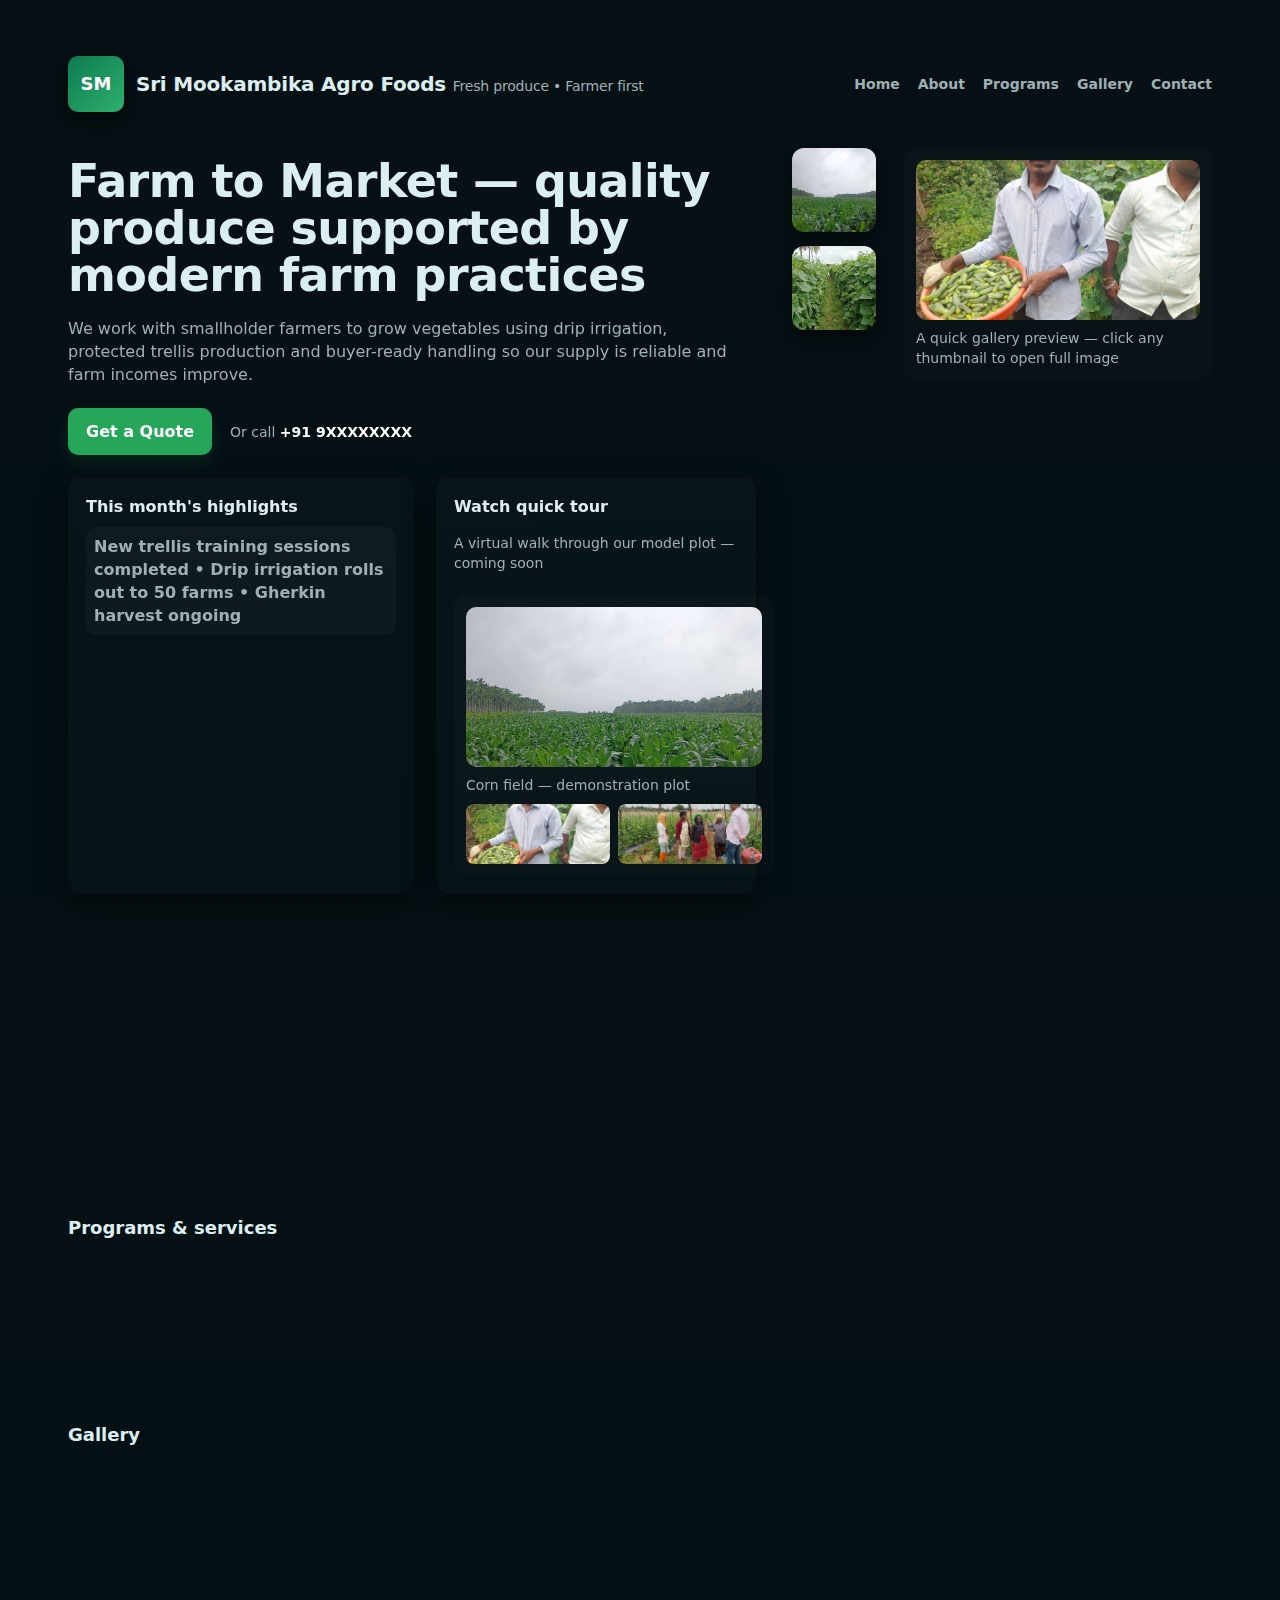
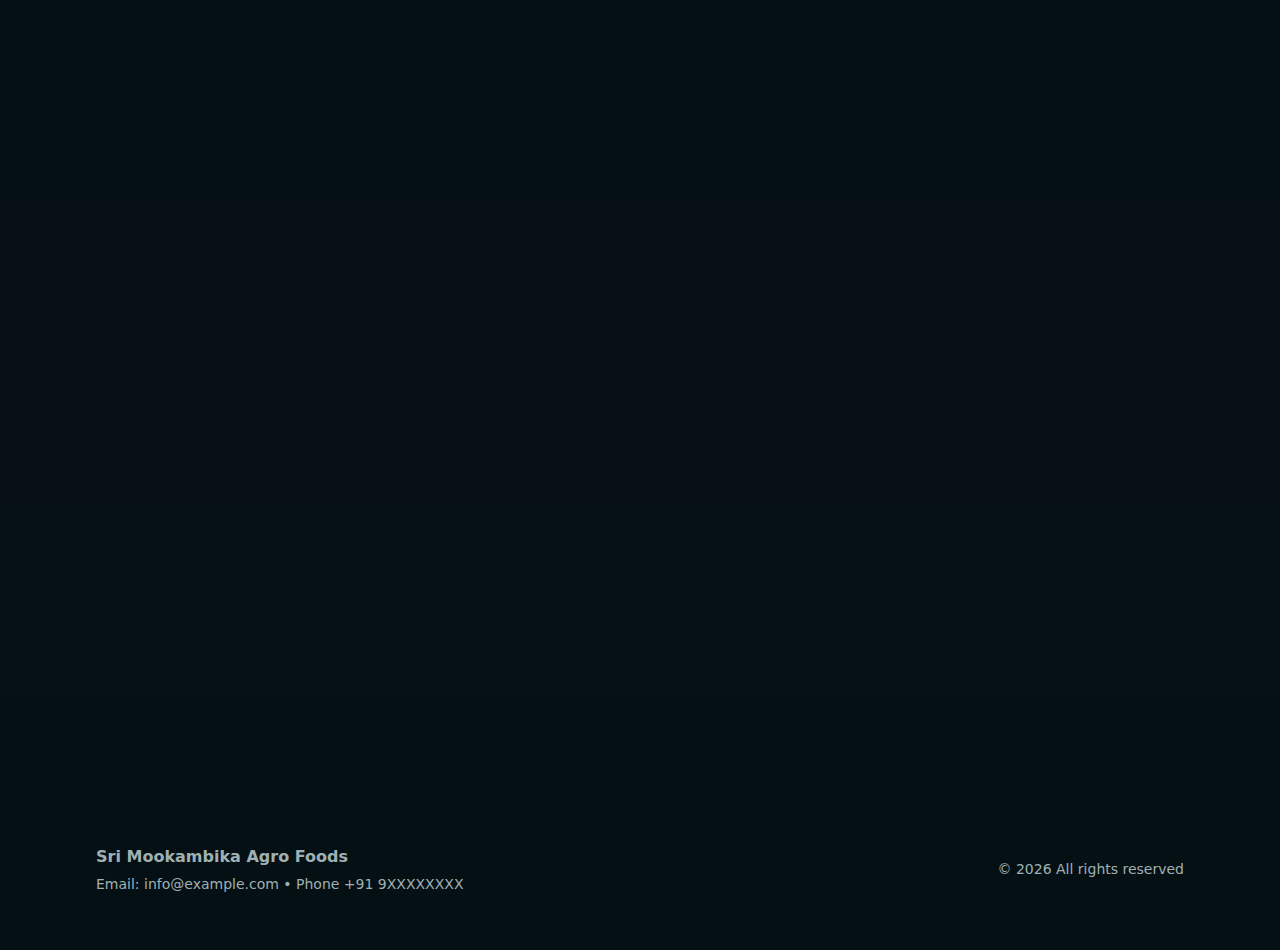
<file: index.html>
<!doctype html>
<html lang="en">
<head>
<meta charset="utf-8" />
<meta name="viewport" content="width=device-width,initial-scale=1" />
<title>Sri Mookambika Agro Foods — Fresh produce • Farmer first</title>
<style>
  :root{
    --bg:#071015;
    --card:#0f1a1d;
    --muted:#9fb0b3;
    --accent:#26a65b;
    --glass: rgba(255,255,255,0.03);
    --radius:14px;
    --maxw:1200px;
    font-family: Inter, system-ui, -apple-system, "Segoe UI", Roboto, "Helvetica Neue", Arial;
  }
  *{box-sizing:border-box}
  html,body{height:100%}
  body{
    margin:0;
    background:linear-gradient(180deg,var(--bg),#051015 60%);
    color:#dceff0;
    -webkit-font-smoothing:antialiased;
    -moz-osx-font-smoothing:grayscale;
    line-height:1.45;
  }

  .wrap{
    max-width:var(--maxw);
    margin:28px auto;
    padding:28px;
  }

  header{
    display:flex;
    align-items:center;
    gap:18px;
    justify-content:space-between;
    margin-bottom:36px;
  }
  .brand{
    display:flex;
    gap:12px;
    align-items:center;
  }
  .logo{
    width:56px;
    height:56px;
    display:grid;
    place-items:center;
    background:linear-gradient(135deg,#0e7a50,#2db06d);
    border-radius:10px;
    box-shadow:0 8px 22px rgba(0,0,0,0.6), inset 0 -4px 8px rgba(255,255,255,0.02);
    font-weight:700;
    color:#fff;
    font-size:18px;
  }
  .brand h1{
    margin:0;
    font-size:20px;
    letter-spacing:-0.2px;
  }
  header nav{display:flex;gap:18px;align-items:center}
  header nav a{
    color:var(--muted);
    text-decoration:none;
    font-weight:600;
    transition:color .18s ease;
    font-size:14px;
  }
  header nav a:hover{color:#fff}

  .hero{
    display:grid;
    grid-template-columns:1fr 420px;
    gap:36px;
    align-items:start;
    margin-top:20px;
  }

  .hero-left h2{
    font-size:46px;
    margin:10px 0 18px 0;
    line-height:1.02;
    letter-spacing:-0.6px;
    font-weight:800;
  }
  .lead{
    color:var(--muted);
    max-width:680px;
    margin-bottom:22px;
  }

  .cta{
    display:flex;
    gap:18px;
    align-items:center;
  }
  .btn{
    background:var(--accent);
    color:white;
    padding:12px 18px;
    border-radius:10px;
    text-decoration:none;
    font-weight:700;
    box-shadow: 0 8px 18px rgba(38,166,91,0.14);
  }
  .small-muted{color:var(--muted);font-size:14px}

  .row{
    display:flex;
    gap:22px;
    margin-top:22px;
    flex-wrap:wrap;
  }
  .card{
    background:linear-gradient(180deg, rgba(255,255,255,0.02), rgba(255,255,255,0.01));
    border-radius:var(--radius);
    padding:18px;
    box-shadow: 0 10px 30px rgba(0,0,0,0.55);
    min-width:220px;
  }
  .card h4{margin:0 0 8px 0}
  .badge{background:rgba(255,255,255,0.03);padding:8px;border-radius:10px;color:var(--muted);font-weight:600}

  .hero-right{
    display:flex;
    gap:18px;
    align-items:flex-start;
    justify-content:flex-end;
  }
  .thumbs{
    display:flex;
    flex-direction:column;
    gap:14px;
  }
  .thumbs button{
    width:84px;
    height:84px;
    border-radius:12px;
    overflow:hidden;
    padding:0;border:0;background:none;cursor:pointer;
    box-shadow:0 8px 20px rgba(0,0,0,0.5);
    transition:transform .22s ease, box-shadow .22s ease, outline .12s;
  }
  .thumbs button:focus{outline:3px solid rgba(38,166,91,0.18)}
  .thumbs img{
    width:100%;
    height:100%;
    object-fit:cover;
    display:block;
  }
  .thumbs button:hover{transform:translateY(-6px);box-shadow:0 14px 36px rgba(0,0,0,0.6)}

  .gallery-preview{
    width:320px;
    background:linear-gradient(180deg, rgba(255,255,255,0.02), rgba(255,255,255,0.01));
    padding:12px;
    border-radius:14px;
  }
  .gallery-preview img{
    width:100%;
    height:160px;
    object-fit:cover;
    border-radius:10px;
    display:block;
  }
  .gallery-caption{color:var(--muted);padding-top:8px;font-size:14px}

  .sections{
    display:grid;
    grid-template-columns: 1fr 360px;
    gap:32px;
    margin-top:48px;
    align-items:start;
  }
  h3.section-title{font-size:18px;margin:0 0 12px 0}
  .about p{color:var(--muted)}
  ul.features{padding-left:18px}
  .features li{margin:10px 0;color:var(--muted)}

  .gallery{
    margin-top:40px;
    display:grid;
    grid-template-columns: repeat(4, 1fr);
    gap:16px;
  }
  .gallery .item{
    background:var(--glass);
    border-radius:12px;
    overflow:hidden;
    height:160px;
    display:block;
    position:relative;
    cursor:pointer;
    box-shadow:0 10px 30px rgba(0,0,0,0.5);
    transition:transform .22s ease;
    text-decoration:none;color:inherit;
  }
  .gallery .item img{
    width:100%;
    height:100%;
    object-fit:cover;
    display:block;
  }
  .gallery .meta{
    position:absolute; left:8px; bottom:8px; right:8px;
    background:rgba(0,0,0,0.45); padding:8px 10px; border-radius:10px;
    color:#fff; font-size:13px; display:flex; justify-content:space-between; align-items:center;
  }
  .gallery .item:hover{transform:translateY(-7px)}

  footer{
    margin-top:64px;
    padding:28px;
    color:var(--muted);
    display:flex;
    justify-content:space-between;
    align-items:center;
  }

  @media (max-width:980px){
    .hero{grid-template-columns:1fr}
    .hero-right{justify-content:flex-start}
    .gallery{grid-template-columns:repeat(2, 1fr)}
    .sections{grid-template-columns:1fr}
    header{flex-direction:column;align-items:flex-start;gap:12px}
  }

  .fadein{
    opacity:0;
    transform:translateY(10px);
    transition:opacity .6s ease, transform .6s ease;
    will-change:opacity,transform;
  }
  .fadein.visible{
    opacity:1;
    transform:none;
  }

  .lightbox{
    position:fixed;
    top:0;left:0;right:0;bottom:0;
    display:none;
    background:rgba(0,0,0,0.85);
    align-items:center;
    justify-content:center;
    z-index:9999;
    padding:24px;
  }
  .lightbox .box{
    max-width:1100px;
    width:100%;
    border-radius:12px;
    overflow:hidden;
    background:#071217;
    box-shadow:0 40px 120px rgba(0,0,0,0.7);
    position:relative;
  }
  .lightbox img{width:100%;height:auto;display:block}
  .lightbox .close{
    position:absolute; top:18px; right:18px; color:#fff; cursor:pointer; font-size:20px;
    background:rgba(255,255,255,0.06); padding:8px 10px; border-radius:8px;
  }
  .lightbox .caption{
    padding:12px 18px;
    color:var(--muted);
    font-size:14px;
    background:linear-gradient(180deg, rgba(255,255,255,0.01), rgba(255,255,255,0.00));
  }
  .lb-nav{
    position:absolute; top:50%; transform:translateY(-50%); font-size:30px; color:#fff; cursor:pointer;
    padding:6px 10px; background:rgba(0,0,0,0.25); border-radius:8px;
  }
  .lb-prev{left:12px}
  .lb-next{right:12px}

  .sep{height:1px;background:linear-gradient(90deg,transparent,rgba(255,255,255,0.02),transparent);margin:26px 0}

  /* small helper */
  .visually-hidden{position:absolute!important;height:1px;width:1px;overflow:hidden;clip:rect(1px,1px,1px,1px);white-space:nowrap}
</style>
</head>
<body>

<div class="wrap">

  <header>
    <div class="brand">
      <div class="logo" aria-hidden="true">SM</div>
      <div>
        <h1>Sri Mookambika Agro Foods <span style="font-weight:500;color:var(--muted);font-size:14px">Fresh produce • Farmer first</span></h1>
      </div>
    </div>

    <nav aria-label="Primary">
      <a href="#home">Home</a>
      <a href="#about">About</a>
      <a href="#programs">Programs</a>
      <a href="#gallery">Gallery</a>
      <a href="#contact">Contact</a>
    </nav>
  </header>

  <main id="home">
    <section class="hero">
      <div class="hero-left">
        <div class="fadein" id="hero-content">
          <h2>Farm to Market — quality produce supported by modern farm practices</h2>
          <p class="lead">We work with smallholder farmers to grow vegetables using drip irrigation, protected trellis production and buyer-ready handling so our supply is reliable and farm incomes improve.</p>

          <div class="cta">
            <a class="btn" href="#contact">Get a Quote</a>
            <div class="small-muted">Or call <strong style="color:#fff">+91 9XXXXXXXX</strong></div>
          </div>

          <div class="row" style="margin-top:22px">
            <div class="card" style="flex:1">
              <h4>This month's highlights</h4>
              <div class="badge">New trellis training sessions completed • Drip irrigation rolls out to 50 farms • Gherkin harvest ongoing</div>
            </div>

            <div class="card" style="width:320px">
              <h4>Watch quick tour</h4>
              <p class="small-muted">A virtual walk through our model plot — coming soon</p>
              <div style="height:8px"></div>
              <div class="gallery-preview" id="heroPreviewCard">
                <img id="heroPreviewImg" src="images/corn-field.jpg" alt="corn field preview">
                <div class="gallery-caption" id="heroPreviewCaption">Corn field — demonstration plot</div>
                <div style="height:8px"></div>
                <div style="display:grid;grid-template-columns:1fr 1fr;gap:8px">
                  <img src="images/fresh-gherkins.jpg" style="height:60px; border-radius:8px; object-fit:cover" alt="fresh gherkins">
                  <img src="images/field-training.jpg" style="height:60px; border-radius:8px; object-fit:cover" alt="field training">
                </div>
              </div>
            </div>
          </div>
        </div>
      </div>

      <aside class="hero-right fadein" id="hero-right">
        <div class="thumbs" aria-hidden="false">
          <button class="thumb-btn" data-large="images/corn-field.jpg" data-caption="Corn field — demonstration plot"><img src="images/corn-field.jpg" loading="lazy" alt="corn field small"></button>
          <button class="thumb-btn" data-large="images/cucumber-corridor.jpg" data-caption="Cucumber corridor — trellis production"><img src="images/cucumber-corridor.jpg" loading="lazy" alt="cucumber corridor small"></button>
        </div>

        <div class="gallery-preview" style="margin-left:10px">
          <img id="bigPreview" src="images/fresh-gherkins.jpg" alt="preview big">
          <div class="gallery-caption" id="bigPreviewCaption">A quick gallery preview — click any thumbnail to open full image</div>
        </div>
      </aside>
    </section>

    <div class="sep"></div>

    <section class="sections" id="about">
      <div class="about fadein">
        <h3 class="section-title">About us</h3>
        <p>We partner with local farmers to adopt protected cultivation and irrigation, training and market linkages so they can supply consistent quality produce to buyers.</p>

        <ul class="features">
          <li>Field training and worker upskilling</li>
          <li>Drip irrigation and resource efficient farming</li>
          <li>Buyer-ready grading and cold chain handling</li>
        </ul>
      </div>

      <aside class="fadein">
        <div class="card">
          <h4>Core areas</h4>
          <ul style="color:var(--muted);margin:10px 0 0 18px">
            <li>Protected trellis production</li>
            <li>Drip irrigation rollout</li>
            <li>Post-harvest handling</li>
          </ul>
        </div>
      </aside>
    </section>

    <section id="programs" style="margin-top:36px">
      <h3 class="section-title">Programs & services</h3>
      <div class="row fadein" style="margin-top:14px">
        <div class="card" style="flex:1">
          <h4>Trellis training</h4>
          <p class="small-muted">Hands-on training for women and youth on trellis cropping and harvest best practices.</p>
        </div>
        <div class="card" style="flex:1">
          <h4>Drip irrigation</h4>
          <p class="small-muted">Efficient irrigation packages and ongoing system maintenance support.</p>
        </div>
        <div class="card" style="flex:1">
          <h4>Buyers & logistics</h4>
          <p class="small-muted">We coordinate prime-market deliveries and ensure buyer ready quality.</p>
        </div>
      </div>
    </section>

    <section id="gallery" style="margin-top:40px">
      <h3 class="section-title">Gallery</h3>
      <div class="gallery fadein" id="galleryGrid" aria-live="polite">
        <!-- each item needs: data-large (path), data-caption -->
        <a class="item" href="#" data-large="images/baby-corn.jpg" data-caption="Baby corn harvest — careful picking"><img src="images/baby-corn.jpg" alt="baby corn"></a>
        <a class="item" href="#" data-large="images/buying-trays.jpg" data-caption="Buyer-ready trays being loaded"><img src="images/buying-trays.jpg" alt="buying trays"></a>
        <a class="item" href="#" data-large="images/container-loaded.jpg" data-caption="Container loaded for export"><img src="images/container-loaded.jpg" alt="container loaded"></a>
        <a class="item" href="#" data-large="images/container-loaded-back.jpg" data-caption="Container — internal view"><img src="images/container-loaded-back.jpg" alt="container back"></a>

        <a class="item" href="#" data-large="images/corn-field.jpg" data-caption="Corn field — healthy crop"><img src="images/corn-field.jpg" alt="corn field"></a>
        <a class="item" href="#" data-large="images/corn-harvest.jpg" data-caption="Corn harvest in progress"><img src="images/corn-harvest.jpg" alt="corn harvest"></a>
        <a class="item" href="#" data-large="images/corn-landscape.jpg" data-caption="Corn rows — landscape"><img src="images/corn-landscape.jpg" alt="corn landscape"></a>
        <a class="item" href="#" data-large="images/cucumber-corridor.jpg" data-caption="Cucumber corridor — trellis lines"><img src="images/cucumber-corridor.jpg" alt="cucumber corridor"></a>

        <a class="item" href="#" data-large="images/cucumber-flower.jpg" data-caption="Cucumber blossom"><img src="images/cucumber-flower.jpg" alt="cucumber flower"></a>
        <a class="item" href="#" data-large="images/drip-irrigation.jpg" data-caption="Drip irrigation installed"><img src="images/drip-irrigation.jpg" alt="drip irrigation"></a>
        <a class="item" href="#" data-large="images/farmer-engagement.jpg" data-caption="Farmer engagement and training"><img src="images/farmer-engagement.jpg" alt="farmer engagement"></a>
        <a class="item" href="#" data-large="images/field-training.jpg" data-caption="Field training session"><img src="images/field-training.jpg" alt="field training"></a>

        <a class="item" href="#" data-large="images/fresh-gherkins.jpg" data-caption="Fresh gherkins — packable quality"><img src="images/fresh-gherkins.jpg" alt="fresh gherkins"></a>
        <a class="item" href="#" data-large="images/input-preparation.jpg" data-caption="Inputs prepared for spraying/mixing"><img src="images/input-preparation.jpg" alt="input preparation"></a>
        <a class="item" href="#" data-large="images/inspection-team.jpg" data-caption="Inspection team evaluating crop"><img src="images/inspection-team.jpg" alt="inspection team"></a>
        <a class="item" href="#" data-large="images/plant-diagnosis.jpg" data-caption="Plant diagnosis in field"><img src="images/plant-diagnosis.jpg" alt="plant diagnosis"></a>

        <a class="item" href="#" data-large="images/raw-produce-handling.jpg" data-caption="Raw produce handling for market"><img src="images/raw-produce-handling.jpg" alt="raw produce handling"></a>
        <a class="item" href="#" data-large="images/sowing-mulch.jpg" data-caption="Sowing on mulch film"><img src="images/sowing-mulch.jpg" alt="sowing mulch"></a>
        <a class="item" href="#" data-large="images/staking-workers.jpg" data-caption="Staking workers preparing trellis"><img src="images/staking-workers.jpg" alt="staking workers"></a>
        <a class="item" href="#" data-large="images/training-session.jpg" data-caption="Training session with women farmers"><img src="images/training-session.jpg" alt="training session"></a>
      </div>
    </section>

    <footer id="contact">
      <div>
        <div style="font-weight:700">Sri Mookambika Agro Foods</div>
        <div class="small-muted" style="margin-top:6px">Email: info@example.com • Phone +91 9XXXXXXXX</div>
      </div>
      <div class="small-muted">© <span id="yr"></span> All rights reserved</div>
    </footer>
  </main>
</div>

<!-- lightbox -->
<div class="lightbox" id="lightbox" role="dialog" aria-modal="true" aria-hidden="true">
  <div class="box" role="document">
    <img src="" id="lightboxImg" alt="">
    <div class="caption" id="lightboxCaption" aria-live="polite"></div>
    <div class="lb-nav lb-prev" id="lbPrev" tabindex="0" role="button" aria-label="Previous image">‹</div>
    <div class="lb-nav lb-next" id="lbNext" tabindex="0" role="button" aria-label="Next image">›</div>
  </div>
  <div class="close" id="lbClose" role="button" aria-label="Close lightbox">✕</div>
</div>

<script>
  // set year
  document.getElementById('yr').textContent = new Date().getFullYear();

  // fade-in observer
  const observer = new IntersectionObserver((entries)=>{
    entries.forEach(e=>{
      if(e.isIntersecting) e.target.classList.add('visible');
    });
  }, {threshold:0.12});
  document.querySelectorAll('.fadein').forEach(el=>observer.observe(el));

  // ---- HERO THUMBNAILS -> preview + open lightbox ----
  const bigPreview = document.getElementById('bigPreview');
  const bigPreviewCaption = document.getElementById('bigPreviewCaption');
  const heroPreviewImg = document.getElementById('heroPreviewImg');
  const heroPreviewCaption = document.getElementById('heroPreviewCaption');

  document.querySelectorAll('.thumb-btn').forEach(btn=>{
    btn.addEventListener('click', ()=> {
      const url = btn.getAttribute('data-large') || btn.querySelector('img').src;
      const caption = btn.getAttribute('data-caption') || btn.querySelector('img').alt || '';
      bigPreview.src = url;
      bigPreviewCaption.textContent = caption || 'Preview';
      heroPreviewImg.src = url;
      heroPreviewCaption.textContent = caption || '';
    });
    // keyboard accessible
    btn.addEventListener('keydown', (e)=> { if(e.key === 'Enter' || e.key === ' ') { e.preventDefault(); btn.click(); } });
    // also open full lightbox on double click or ctrl+click
    btn.addEventListener('dblclick', ()=> openLightbox(btn.getAttribute('data-large'), btn.getAttribute('data-caption')));
  });

  // clicking big preview opens lightbox
  bigPreview.addEventListener('click', ()=> {
    const url = bigPreview.src;
    const caption = bigPreviewCaption.textContent || bigPreview.alt || '';
    openLightbox(url, caption);
  });

  // ---- GALLERY ITEMS -> open lightbox + show caption ----
  const items = Array.from(document.querySelectorAll('.gallery .item'));
  items.forEach((it, idx) => {
    // set accessible attributes
    it.setAttribute('role','button');
    it.setAttribute('tabindex','0');

    // show caption overlay (already provided in CSS)
    const captionText = it.getAttribute('data-caption') || it.querySelector('img').alt || '';
    const meta = document.createElement('div');
    meta.className = 'meta';
    meta.innerHTML = `<span style="font-weight:700">${captionText}</span><span class="small-muted">View</span>`;
    it.appendChild(meta);

    it.addEventListener('click', (ev)=>{
      ev.preventDefault();
      const url = it.getAttribute('data-large') || it.querySelector('img').src;
      openLightbox(url, captionText);
      currentIndex = idx;
    });
    it.addEventListener('keydown', (e)=> { if(e.key==='Enter' || e.key===' ') { e.preventDefault(); it.click(); } });
  });

  // ---- LIGHTBOX logic with keyboard nav ----
  const lb = document.getElementById('lightbox');
  const lbImg = document.getElementById('lightboxImg');
  const lbCaption = document.getElementById('lightboxCaption');
  const lbClose = document.getElementById('lbClose');
  const lbPrev = document.getElementById('lbPrev');
  const lbNext = document.getElementById('lbNext');
  let currentIndex = 0;

  function openLightbox(url, caption=''){
    if(!url) return;
    lbImg.src = url;
    lbImg.alt = caption || 'Image';
    lbCaption.textContent = caption || '';
    lb.style.display = 'flex';
    lb.setAttribute('aria-hidden','false');
    setTimeout(()=> lb.style.opacity = 1, 10);
    // set index if url belongs to gallery
    const idx = items.findIndex(it => (it.getAttribute('data-large') === url) || (it.querySelector('img').src === url));
    if(idx >= 0) currentIndex = idx;
    // focus close for keyboard users
    lbClose.focus();
  }

  function closeLightbox(){
    lb.style.opacity = 0;
    lb.setAttribute('aria-hidden','true');
    setTimeout(()=> { lb.style.display='none'; lbImg.src=''; lbCaption.textContent=''; }, 220);
  }

  lbClose.addEventListener('click', closeLightbox);
  lb.addEventListener('click', (e)=> { if(e.target===lb) closeLightbox(); });

  lbPrev.addEventListener('click', ()=> { navigate(-1); });
  lbNext.addEventListener('click', ()=> { navigate(1); });
  lbPrev.addEventListener('keydown', (e)=> { if(e.key==='Enter' || e.key===' ') { e.preventDefault(); navigate(-1); } });
  lbNext.addEventListener('keydown', (e)=> { if(e.key==='Enter' || e.key===' ') { e.preventDefault(); navigate(1); } });

  function navigate(dir){
    if(items.length === 0) return;
    currentIndex = (currentIndex + dir + items.length) % items.length;
    const it = items[currentIndex];
    const url = it.getAttribute('data-large') || it.querySelector('img').src;
    const captionText = it.getAttribute('data-caption') || it.querySelector('img').alt || '';
    lbImg.src = url;
    lbImg.alt = captionText;
    lbCaption.textContent = captionText;
  }

  // keyboard events
  document.addEventListener('keydown', (e)=>{
    if(lb.style.display === 'flex'){
      if(e.key === 'Escape') closeLightbox();
      if(e.key === 'ArrowLeft') navigate(-1);
      if(e.key === 'ArrowRight') navigate(1);
    }
  });

  // lazy fallback for images (swap to tiny inline svg if missing)
  document.querySelectorAll('img').forEach(img=>{
    img.addEventListener('error', ()=> {
      img.src = 'data:image/svg+xml;utf8,<svg xmlns="http://www.w3.org/2000/svg" width="640" height="420"><rect width="100%" height="100%" fill="%23081214"/><text x="50%" y="50%" fill="%239fb0b3" font-size="18" text-anchor="middle" alignment-baseline="central">Image not found</text></svg>';
    });
  });

  // smooth scroll for anchor links
  document.querySelectorAll('a[href^="#"]').forEach(a=>{
    a.addEventListener('click', function(e){
      const targetSelector = this.getAttribute('href');
      const t = document.querySelector(targetSelector);
      if(!t) return;
      e.preventDefault();
      t.scrollIntoView({behavior:'smooth', block:'start'});
      // don't clutter history when clicking multiple times
      history.replaceState(null,'', targetSelector);
    });
  });

  // simple accessibility: focusable gallery items order (tabindex)
  document.querySelectorAll('.gallery .item').forEach((el,ix)=> el.setAttribute('tabindex', 0));

  // ensure hero fade-in and right column fade-in are observed
  document.querySelectorAll('.fadein').forEach(el=>observer.observe(el));
</script>

</body>
</html>
</file>
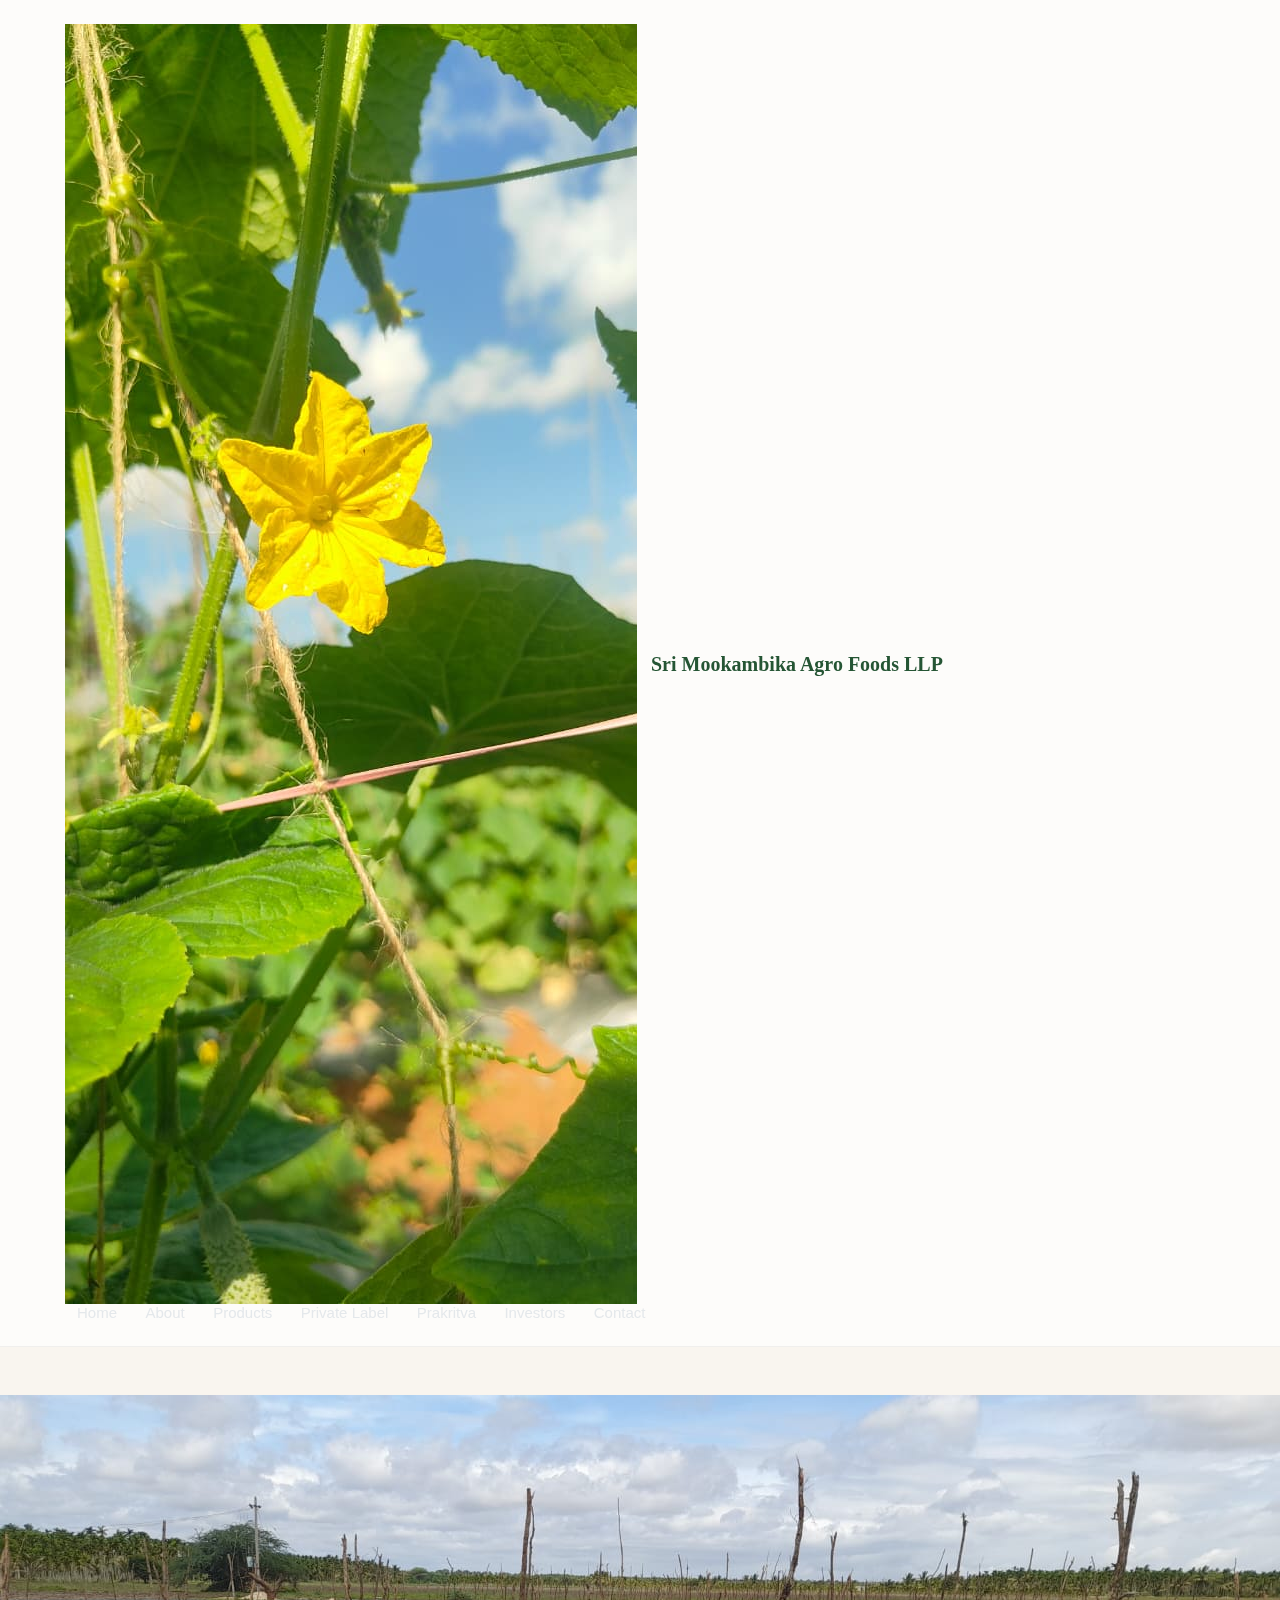
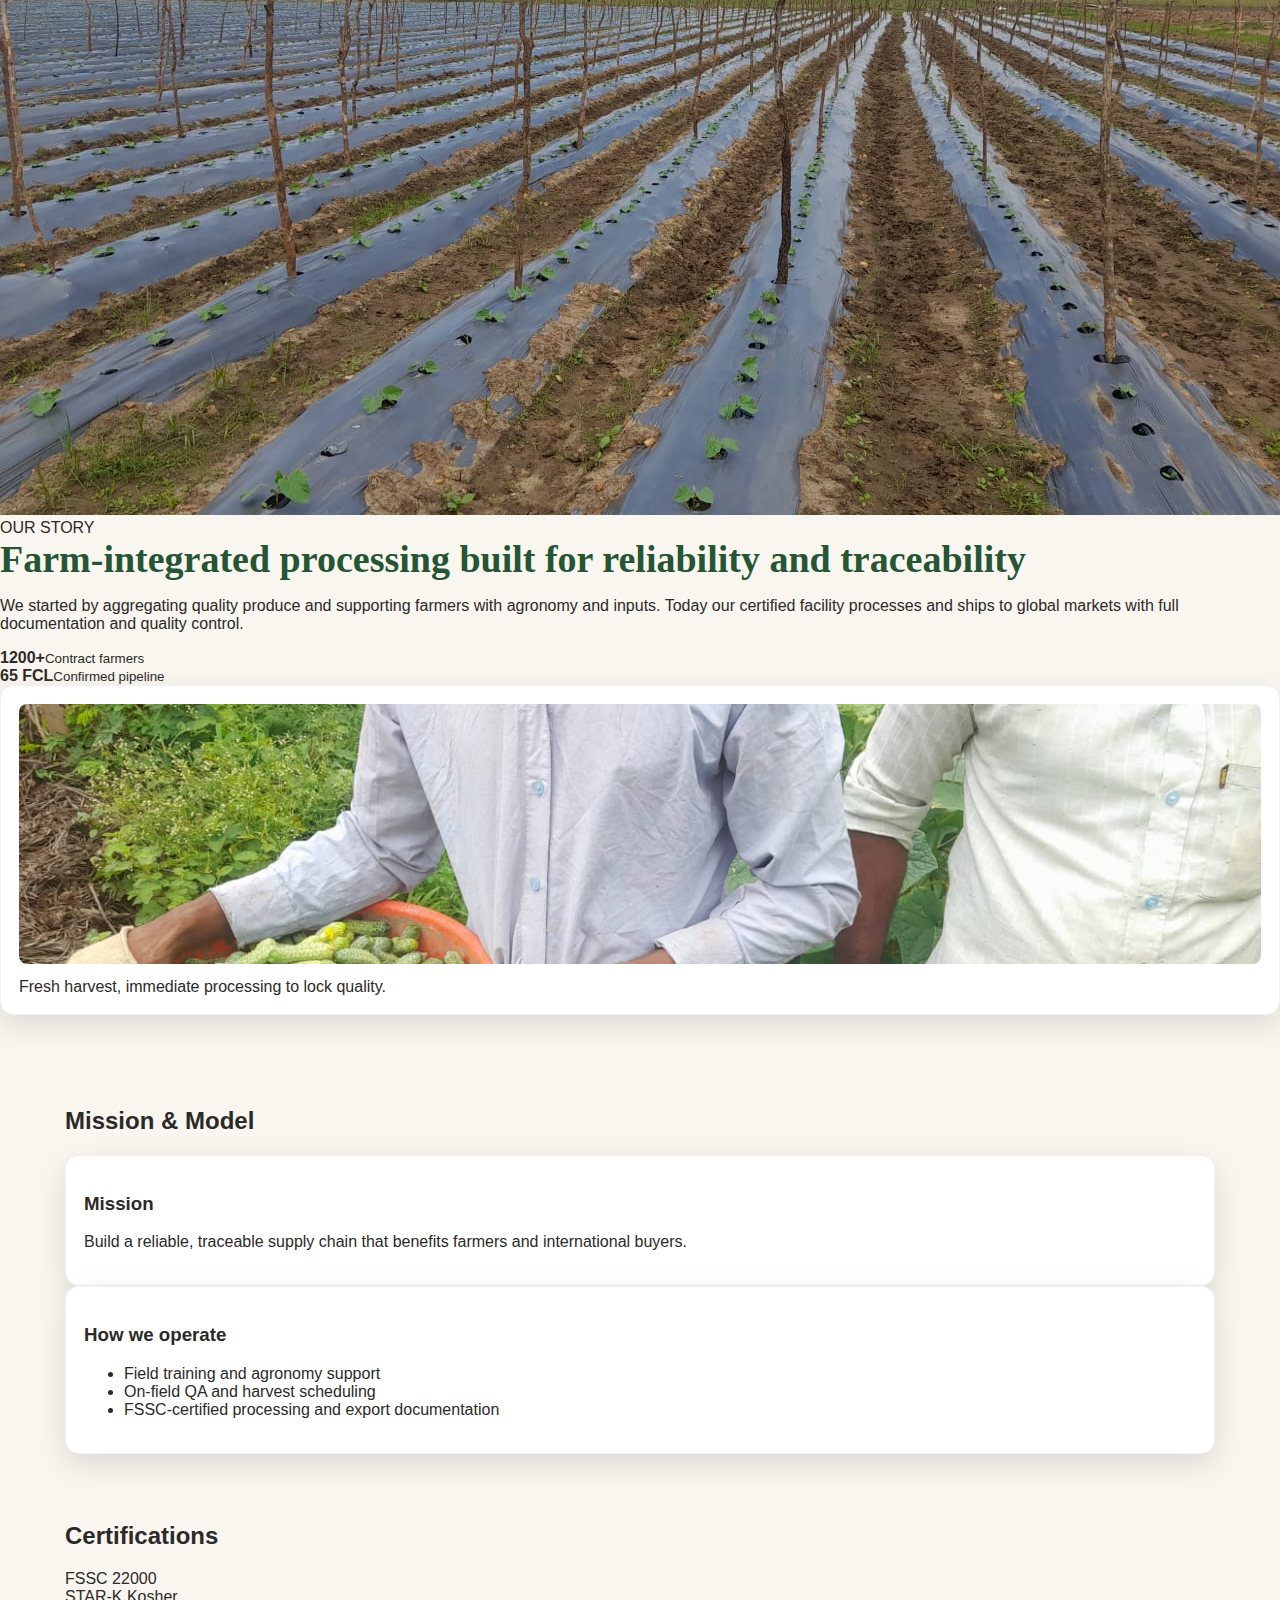
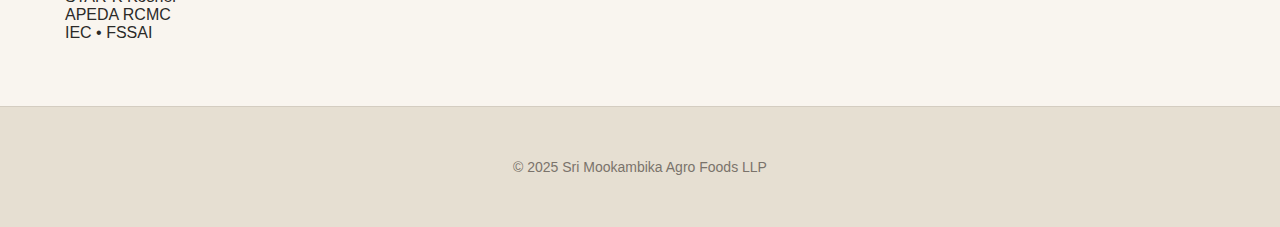
<file: about.html>
<!doctype html>
<html lang="en">
<head>
  <meta charset="utf-8" />
  <title>About — Sri Mookambika Agro Foods LLP</title>
  <meta name="viewport" content="width=device-width,initial-scale=1" />
  <link rel="stylesheet" href="assets/css/style.css" />
  <meta name="description" content="About Sri Mookambika Agro Foods LLP — farm to shipment processing, FSSC certified, farmer training, traceability.">
</head>
<body>

  <header class="site-nav">
    <div class="container">
      <div class="brand">
        <img class="logo" src="images/cucumber-flower.jpg" alt="SMAF logo" />
        <div><h1>Sri Mookambika Agro Foods LLP</h1></div>
      </div>
      <nav class="nav-links">
        <a href="index.html">Home</a>
        <a href="about.html" aria-current="page">About</a>
        <a href="products.html">Products</a>
        <a href="private-label.html">Private Label</a>
        <a href="prakritva.html">Prakritva</a>
        <a href="investors.html">Investors</a>
        <a href="contact.html">Contact</a>
      </nav>
    </div>
  </header>

  <section class="hero" aria-label="About">
    <div class="hero-inner">
      <div class="hero-bg"><img class="bg" src="images/corn-landscape.jpg" alt="Field landscape" /></div>
      <div class="hero-left">
        <div class="kicker">OUR STORY</div>
        <h2 class="hero-title">Farm-integrated processing built for reliability and traceability</h2>
        <p class="hero-lead leadin">We started by aggregating quality produce and supporting farmers with agronomy and inputs. Today our certified facility processes and ships to global markets with full documentation and quality control.</p>
        <div class="stats" style="margin-top:12px">
          <div class="stat"><strong>1200+</strong><small>Contract farmers</small></div>
          <div class="stat"><strong>65 FCL</strong><small>Confirmed pipeline</small></div>
        </div>
      </div>

      <aside class="card">
        <img src="images/fresh-gherkins.jpg" alt="Fresh gherkins" style="width:100%;height:260px;object-fit:cover;border-radius:8px" />
        <div class="small" style="margin-top:10px">Fresh harvest, immediate processing to lock quality.</div>
      </aside>
    </div>
  </section>

  <section class="section">
    <div class="container">
      <h2 class="h2">Mission & Model</h2>
      <div class="grid grid-resp">
        <div class="card">
          <h3 class="title">Mission</h3>
          <p class="small">Build a reliable, traceable supply chain that benefits farmers and international buyers.</p>
        </div>
        <div class="card">
          <h3 class="title">How we operate</h3>
          <ul class="small">
            <li>Field training and agronomy support</li>
            <li>On-field QA and harvest scheduling</li>
            <li>FSSC-certified processing and export documentation</li>
          </ul>
        </div>
      </div>
    </div>
  </section>

  <section class="section">
    <div class="container">
      <h2 class="h2">Certifications</h2>
      <div class="trust">
        <div class="badge">FSSC 22000</div>
        <div class="badge">STAR-K Kosher</div>
        <div class="badge">APEDA RCMC</div>
        <div class="badge">IEC • FSSAI</div>
      </div>
    </div>
  </section>

  <footer class="site-footer">
    <div class="container">© 2025 Sri Mookambika Agro Foods LLP</div>
  </footer>

  <script>
    const reveals = document.querySelectorAll('.reveal');
    const io = new IntersectionObserver((entries)=>{ entries.forEach(e=>{ if(e.isIntersecting){ e.target.classList.add('show'); io.unobserve(e.target) } }) }, {threshold:0.12});
    reveals.forEach(r=>io.observe(r));
  </script>
</body>
</html>
</file>
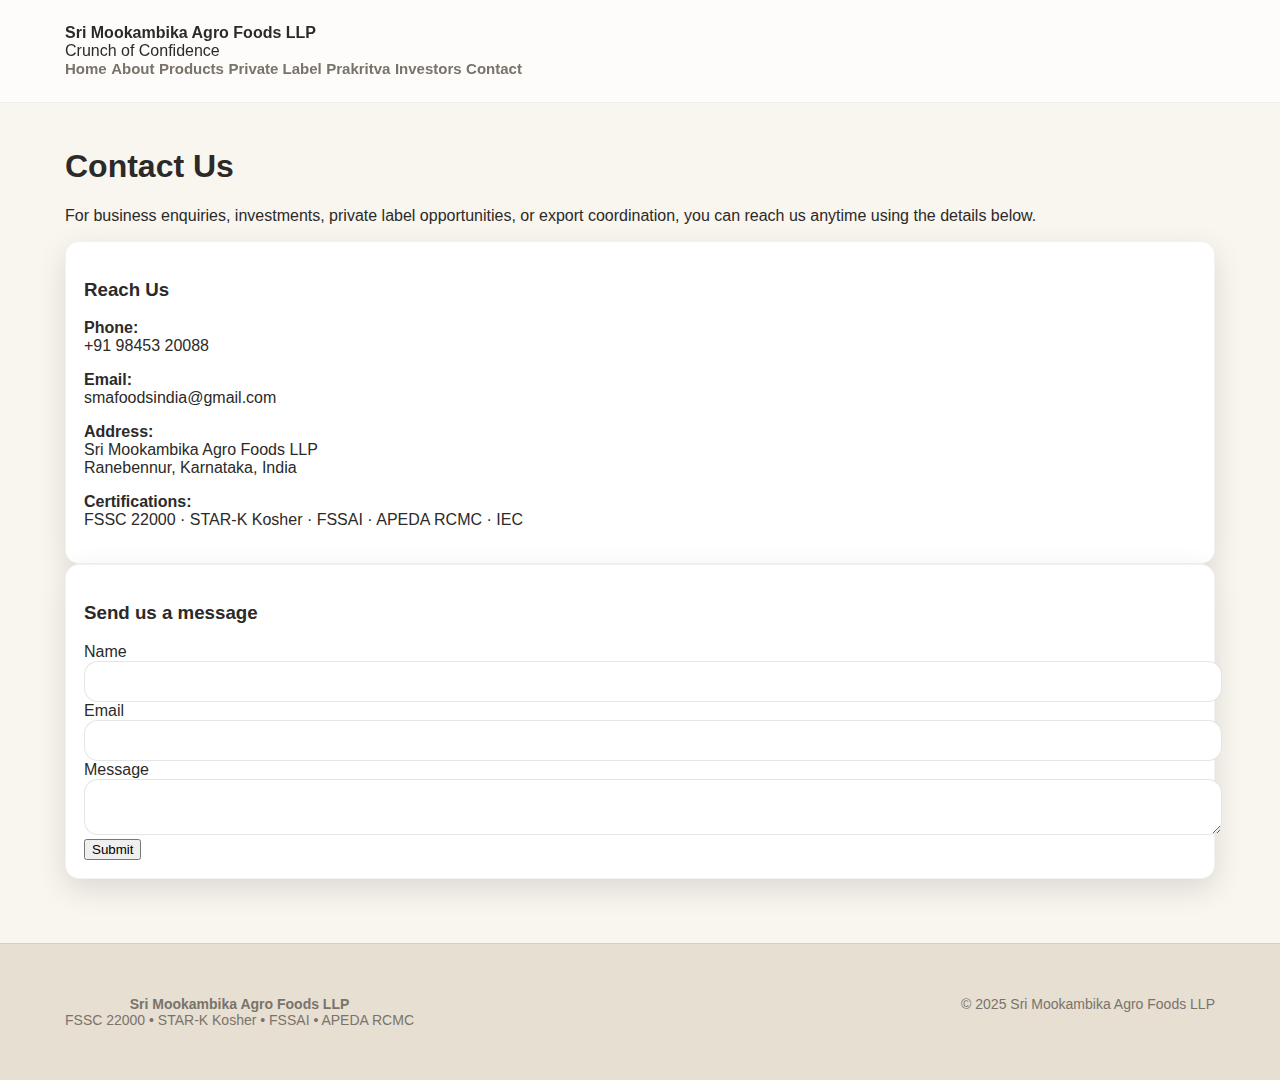
<file: contact.html>
<!doctype html>
<html lang="en">
<head>
  <meta charset="utf-8" />
  <title>Contact — Sri Mookambika Agro Foods LLP</title>
  <meta name="viewport" content="width=device-width,initial-scale=1" />
  <link rel="stylesheet" href="assets/css/style.css" />
</head>

<body>

<header>
  <div class="container nav">
    <div>
      <strong>Sri Mookambika Agro Foods LLP</strong>
      <div class="small">Crunch of Confidence</div>
    </div>
    <nav class="nav-links">
      <a href="index.html">Home</a>
      <a href="about.html">About</a>
      <a href="products.html">Products</a>
      <a href="private-label.html">Private Label</a>
      <a href="prakritva.html">Prakritva</a>
      <a href="investors.html">Investors</a>
      <a href="contact.html">Contact</a>
    </nav>
  </div>
</header>


<main class="container">

  <section class="section">
    <h1>Contact Us</h1>
    <p>
      For business enquiries, investments, private label opportunities, or export coordination,
      you can reach us anytime using the details below.
    </p>
  </section>

  <!-- CONTACT DETAILS -->
  <section class="section">
    <div class="grid">
      
      <!-- DETAILS CARD -->
      <div class="card">
        <h3>Reach Us</h3>

        <p class="small">
          <strong>Phone:</strong><br>
          +91 98453 20088
        </p>

        <p class="small">
          <strong>Email:</strong><br>
          smafoodsindia@gmail.com
        </p>

        <p class="small">
          <strong>Address:</strong><br>
          Sri Mookambika Agro Foods LLP<br>
          Ranebennur, Karnataka, India
        </p>

        <p class="small">
          <strong>Certifications:</strong><br>
          FSSC 22000 · STAR-K Kosher · FSSAI · APEDA RCMC · IEC
        </p>
      </div>

      <!-- CONTACT FORM -->
      <div class="card contact-form">
        <h3>Send us a message</h3>
        <form>
          <label>Name</label>
          <input type="text" name="name" />

          <label>Email</label>
          <input type="email" name="email" />

          <label>Message</label>
          <textarea name="message"></textarea>

          <button type="submit">Submit</button>
        </form>
      </div>

    </div>
  </section>

</main>


<footer class="footer">
  <div class="container" style="display:flex;justify-content:space-between;flex-wrap:wrap">
    <div>
      <strong>Sri Mookambika Agro Foods LLP</strong>
      <div class="small">FSSC 22000 • STAR-K Kosher • FSSAI • APEDA RCMC</div>
    </div>
    <div class="small">© 2025 Sri Mookambika Agro Foods LLP</div>
  </div>
</footer>

</body>
</html>
</file>
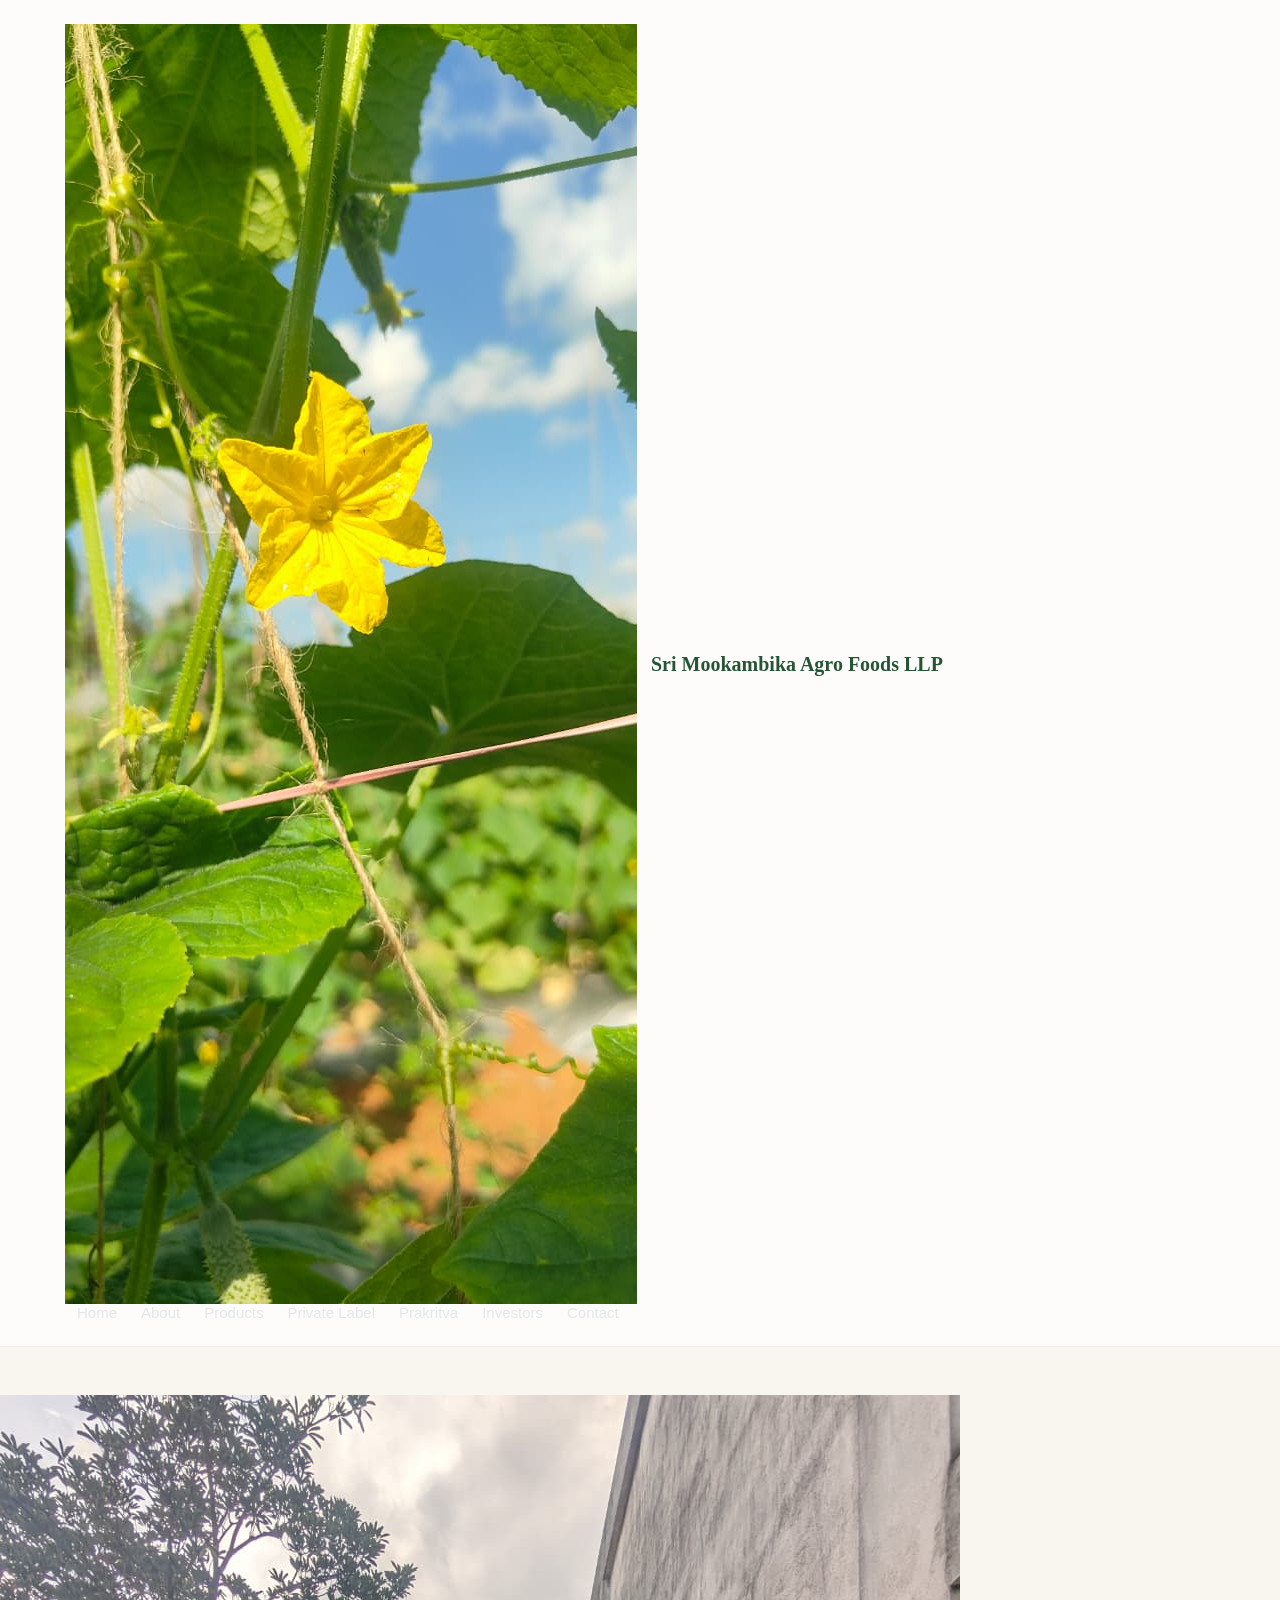
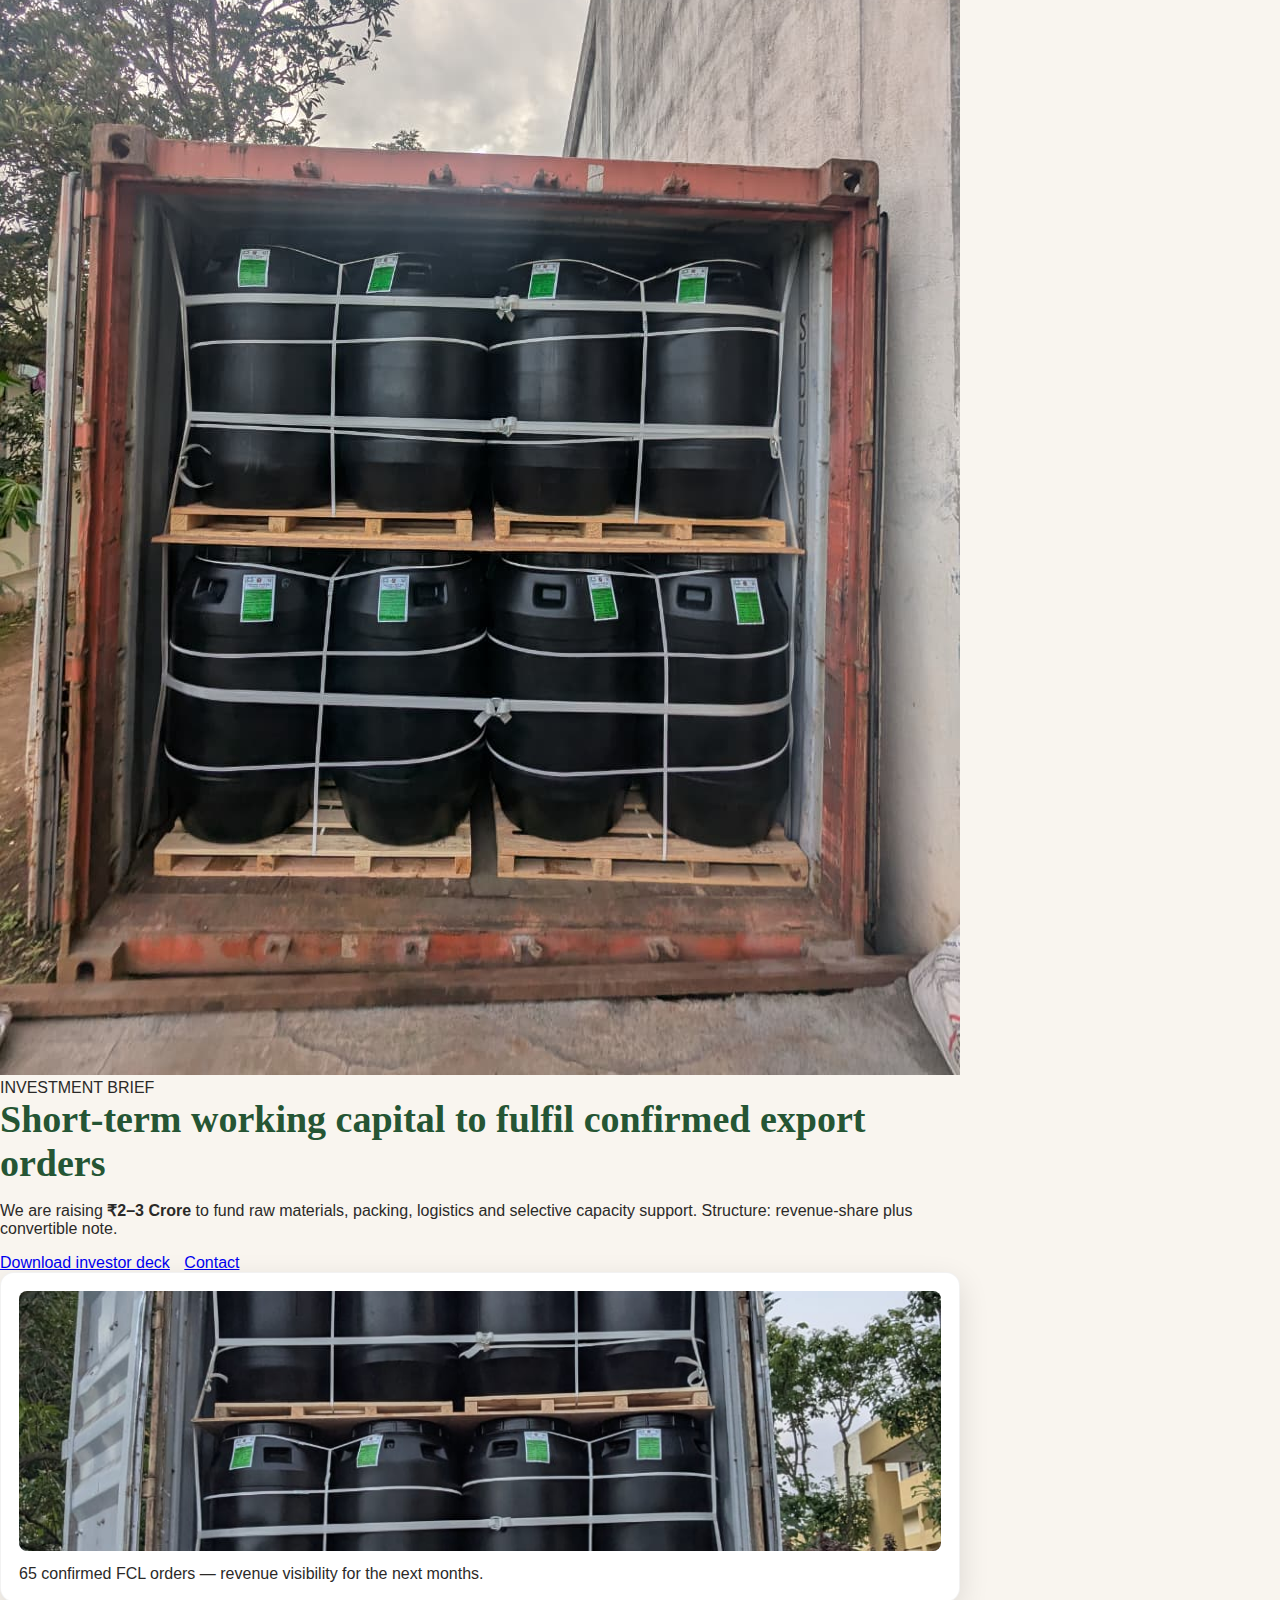
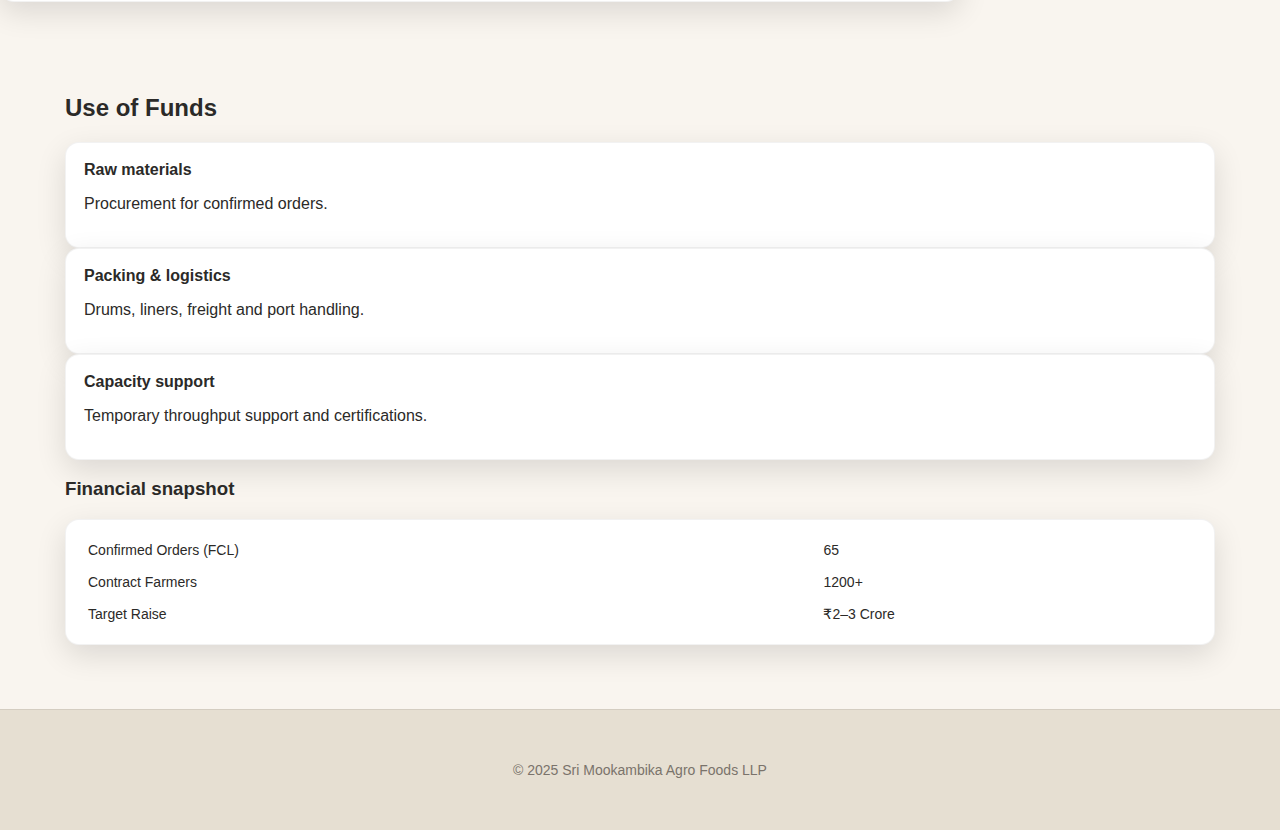
<file: investors.html>
<!doctype html>
<html lang="en">
<head>
  <meta charset="utf-8" />
  <title>Investors — Sri Mookambika Agro Foods LLP</title>
  <meta name="viewport" content="width=device-width,initial-scale=1" />
  <link rel="stylesheet" href="assets/css/style.css" />
  <meta name="description" content="Investment opportunity — Sri Mookambika Agro Foods LLP. Funding use, timelines, and contact for investors.">
</head>
<body>
  <header class="site-nav">
    <div class="container">
      <div class="brand"><img class="logo" src="images/cucumber-flower.jpg" alt="logo" /><div><h1>Sri Mookambika Agro Foods LLP</h1></div></div>
      <nav class="nav-links"><a href="index.html">Home</a><a href="about.html">About</a><a href="products.html">Products</a><a href="private-label.html">Private Label</a><a href="prakritva.html">Prakritva</a><a href="investors.html" aria-current="page">Investors</a><a href="contact.html">Contact</a></nav>
    </div>
  </header>

  <section class="hero">
    <div class="hero-inner">
      <div class="hero-bg"><img class="bg" src="images/container-loaded.jpg" alt="Container loaded" /></div>
      <div class="hero-left">
        <div class="kicker">INVESTMENT BRIEF</div>
        <h2 class="hero-title">Short-term working capital to fulfil confirmed export orders</h2>
        <p class="hero-lead leadin">We are raising <strong>₹2–3 Crore</strong> to fund raw materials, packing, logistics and selective capacity support. Structure: revenue-share plus convertible note.</p>
        <div style="margin-top:12px">
          <a class="btn btn-primary" href="investor_deck.pdf" download>Download investor deck</a>
          <a class="btn btn-ghost" href="contact.html" style="margin-left:10px">Contact</a>
        </div>
      </div>
      <aside class="card"><img src="images/container-loaded-back.jpg" alt="Container" style="width:100%;height:260px;object-fit:cover;border-radius:8px"/><div class="small" style="margin-top:10px">65 confirmed FCL orders — revenue visibility for the next months.</div></aside>
    </div>
  </section>

  <section class="section">
    <div class="container">
      <h2 class="h2">Use of Funds</h2>
      <div class="grid grid-resp">
        <div class="card"><strong>Raw materials</strong><p class="small">Procurement for confirmed orders.</p></div>
        <div class="card"><strong>Packing & logistics</strong><p class="small">Drums, liners, freight and port handling.</p></div>
        <div class="card"><strong>Capacity support</strong><p class="small">Temporary throughput support and certifications.</p></div>
      </div>

      <h3 class="h2" style="margin-top:18px">Financial snapshot</h3>
      <div class="card" style="padding:14px; margin-top:10px">
        <table style="width:100%;border-collapse:collapse;font-size:14px">
          <tr><td style="padding:8px">Confirmed Orders (FCL)</td><td style="padding:8px">65</td></tr>
          <tr><td style="padding:8px">Contract Farmers</td><td style="padding:8px">1200+</td></tr>
          <tr><td style="padding:8px">Target Raise</td><td style="padding:8px">₹2–3 Crore</td></tr>
        </table>
      </div>
    </div>
  </section>

  <footer class="site-footer"><div class="container">© 2025 Sri Mookambika Agro Foods LLP</div></footer>

  <script>const reveals=document.querySelectorAll('.reveal');const io=new IntersectionObserver((entries)=>{entries.forEach(e=>{if(e.isIntersecting){e.target.classList.add('show');io.unobserve(e.target)}})},{threshold:0.12});reveals.forEach(r=>io.observe(r));</script>
</body>
</html>
</file>
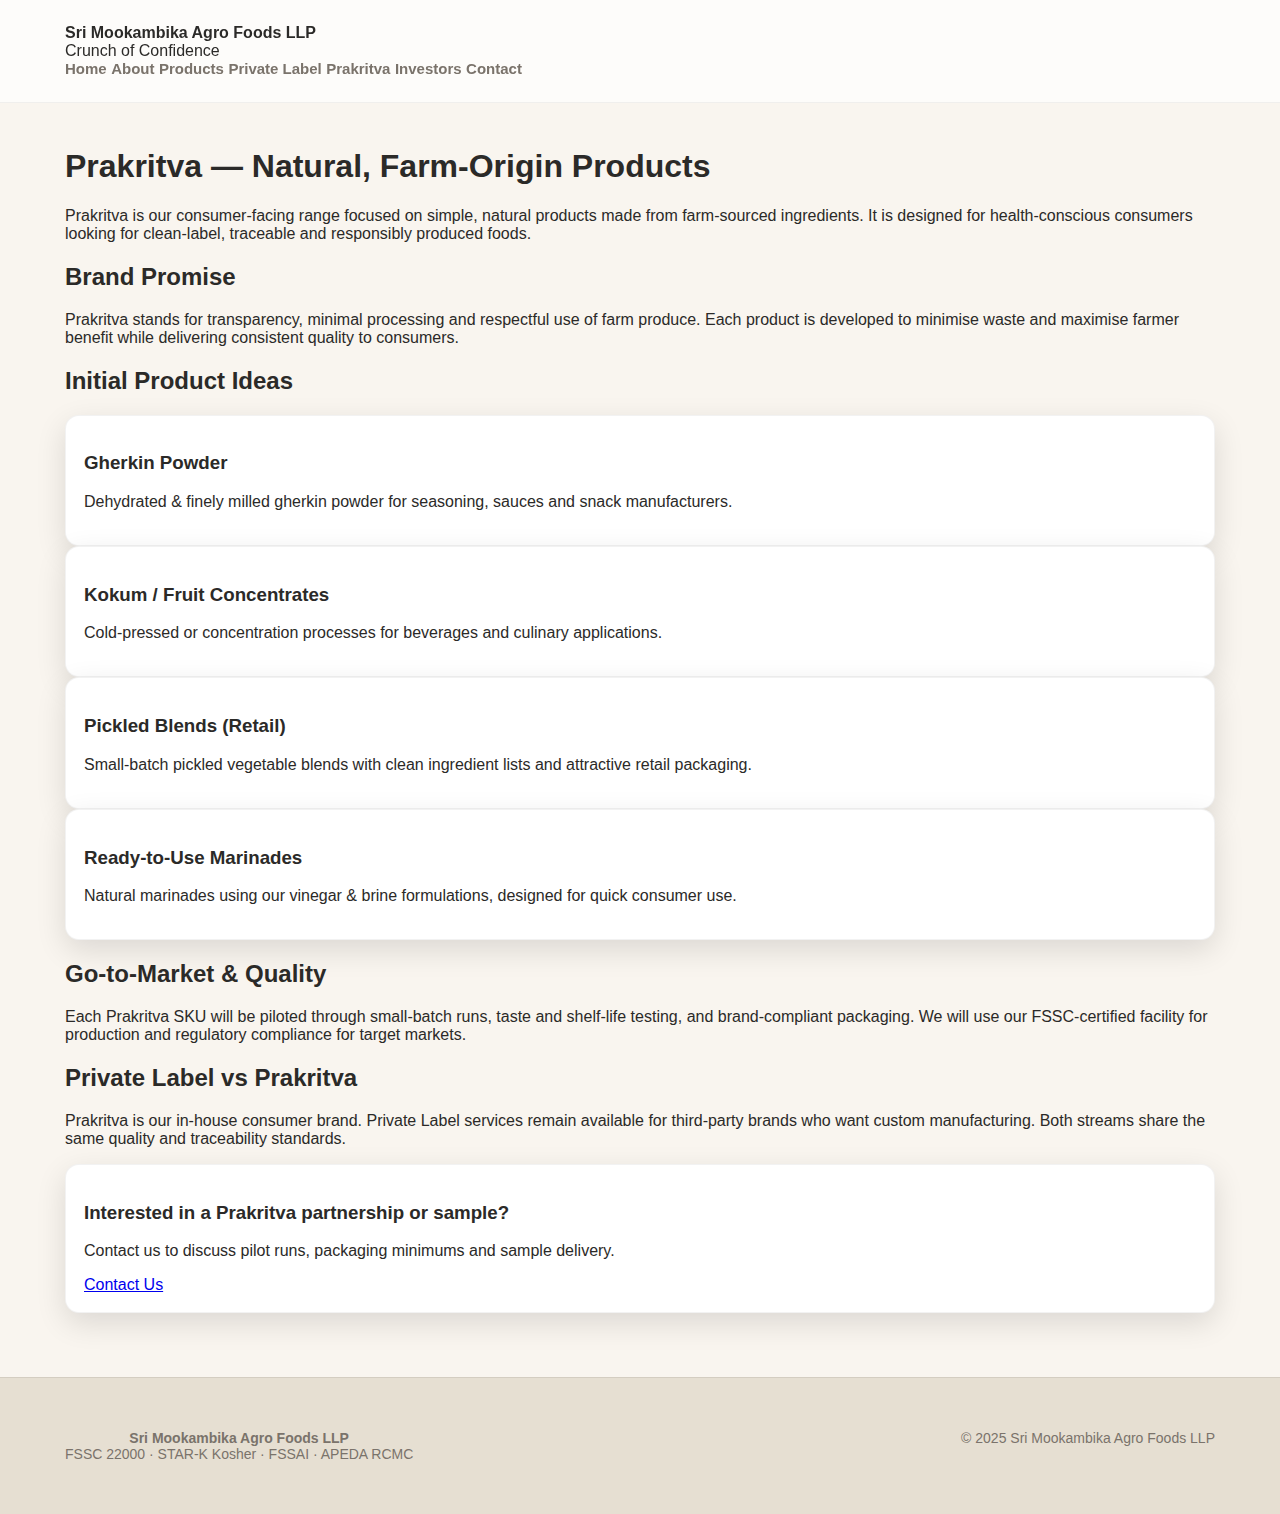
<file: prakritva.html>
<!doctype html>
<html lang="en">
<head>
  <meta charset="utf-8" />
  <title>Prakritva — Sri Mookambika Agro Foods LLP</title>
  <meta name="viewport" content="width=device-width,initial-scale=1" />
  <link rel="stylesheet" href="assets/css/style.css" />
</head>
<body>

<header>
  <div class="container nav">
    <div>
      <strong>Sri Mookambika Agro Foods LLP</strong>
      <div class="small">Crunch of Confidence</div>
    </div>
    <nav class="nav-links">
      <a href="index.html">Home</a>
      <a href="about.html">About</a>
      <a href="products.html">Products</a>
      <a href="private-label.html">Private Label</a>
      <a href="prakritva.html">Prakritva</a>
      <a href="investors.html">Investors</a>
      <a href="contact.html">Contact</a>
    </nav>
  </div>
</header>

<main class="container">
  <section class="section">
    <h1>Prakritva — Natural, Farm-Origin Products</h1>
    <p>
      Prakritva is our consumer-facing range focused on simple, natural products made from farm-sourced ingredients.
      It is designed for health-conscious consumers looking for clean-label, traceable and responsibly produced foods.
    </p>
  </section>

  <section class="section">
    <h2>Brand Promise</h2>
    <p class="small">
      Prakritva stands for transparency, minimal processing and respectful use of farm produce. Each product is
      developed to minimise waste and maximise farmer benefit while delivering consistent quality to consumers.
    </p>
  </section>

  <section class="section">
    <h2>Initial Product Ideas</h2>
    <div class="grid" style="margin-top:12px">
      <div class="card">
        <h3>Gherkin Powder</h3>
        <p class="small">Dehydrated & finely milled gherkin powder for seasoning, sauces and snack manufacturers.</p>
      </div>

      <div class="card">
        <h3>Kokum / Fruit Concentrates</h3>
        <p class="small">Cold-pressed or concentration processes for beverages and culinary applications.</p>
      </div>

      <div class="card">
        <h3>Pickled Blends (Retail)</h3>
        <p class="small">Small-batch pickled vegetable blends with clean ingredient lists and attractive retail packaging.</p>
      </div>

      <div class="card">
        <h3>Ready-to-Use Marinades</h3>
        <p class="small">Natural marinades using our vinegar & brine formulations, designed for quick consumer use.</p>
      </div>
    </div>
  </section>

  <section class="section">
    <h2>Go-to-Market & Quality</h2>
    <p class="small">
      Each Prakritva SKU will be piloted through small-batch runs, taste and shelf-life testing, and brand-compliant packaging.
      We will use our FSSC-certified facility for production and regulatory compliance for target markets.
    </p>
  </section>

  <section class="section">
    <h2>Private Label vs Prakritva</h2>
    <p class="small">
      Prakritva is our in-house consumer brand. Private Label services remain available for third-party brands who want custom manufacturing.
      Both streams share the same quality and traceability standards.
    </p>
  </section>

  <section class="section">
    <div class="card">
      <h3>Interested in a Prakritva partnership or sample?</h3>
      <p class="small">Contact us to discuss pilot runs, packaging minimums and sample delivery.</p>
      <a class="btn" href="contact.html">Contact Us</a>
    </div>
  </section>
</main>

<footer class="footer">
  <div class="container" style="display:flex;justify-content:space-between;flex-wrap:wrap">
    <div>
      <strong>Sri Mookambika Agro Foods LLP</strong>
      <div class="small">FSSC 22000 · STAR-K Kosher · FSSAI · APEDA RCMC</div>
    </div>
    <div class="small">© 2025 Sri Mookambika Agro Foods LLP</div>
  </div>
</footer>

</body>
</html>
</file>
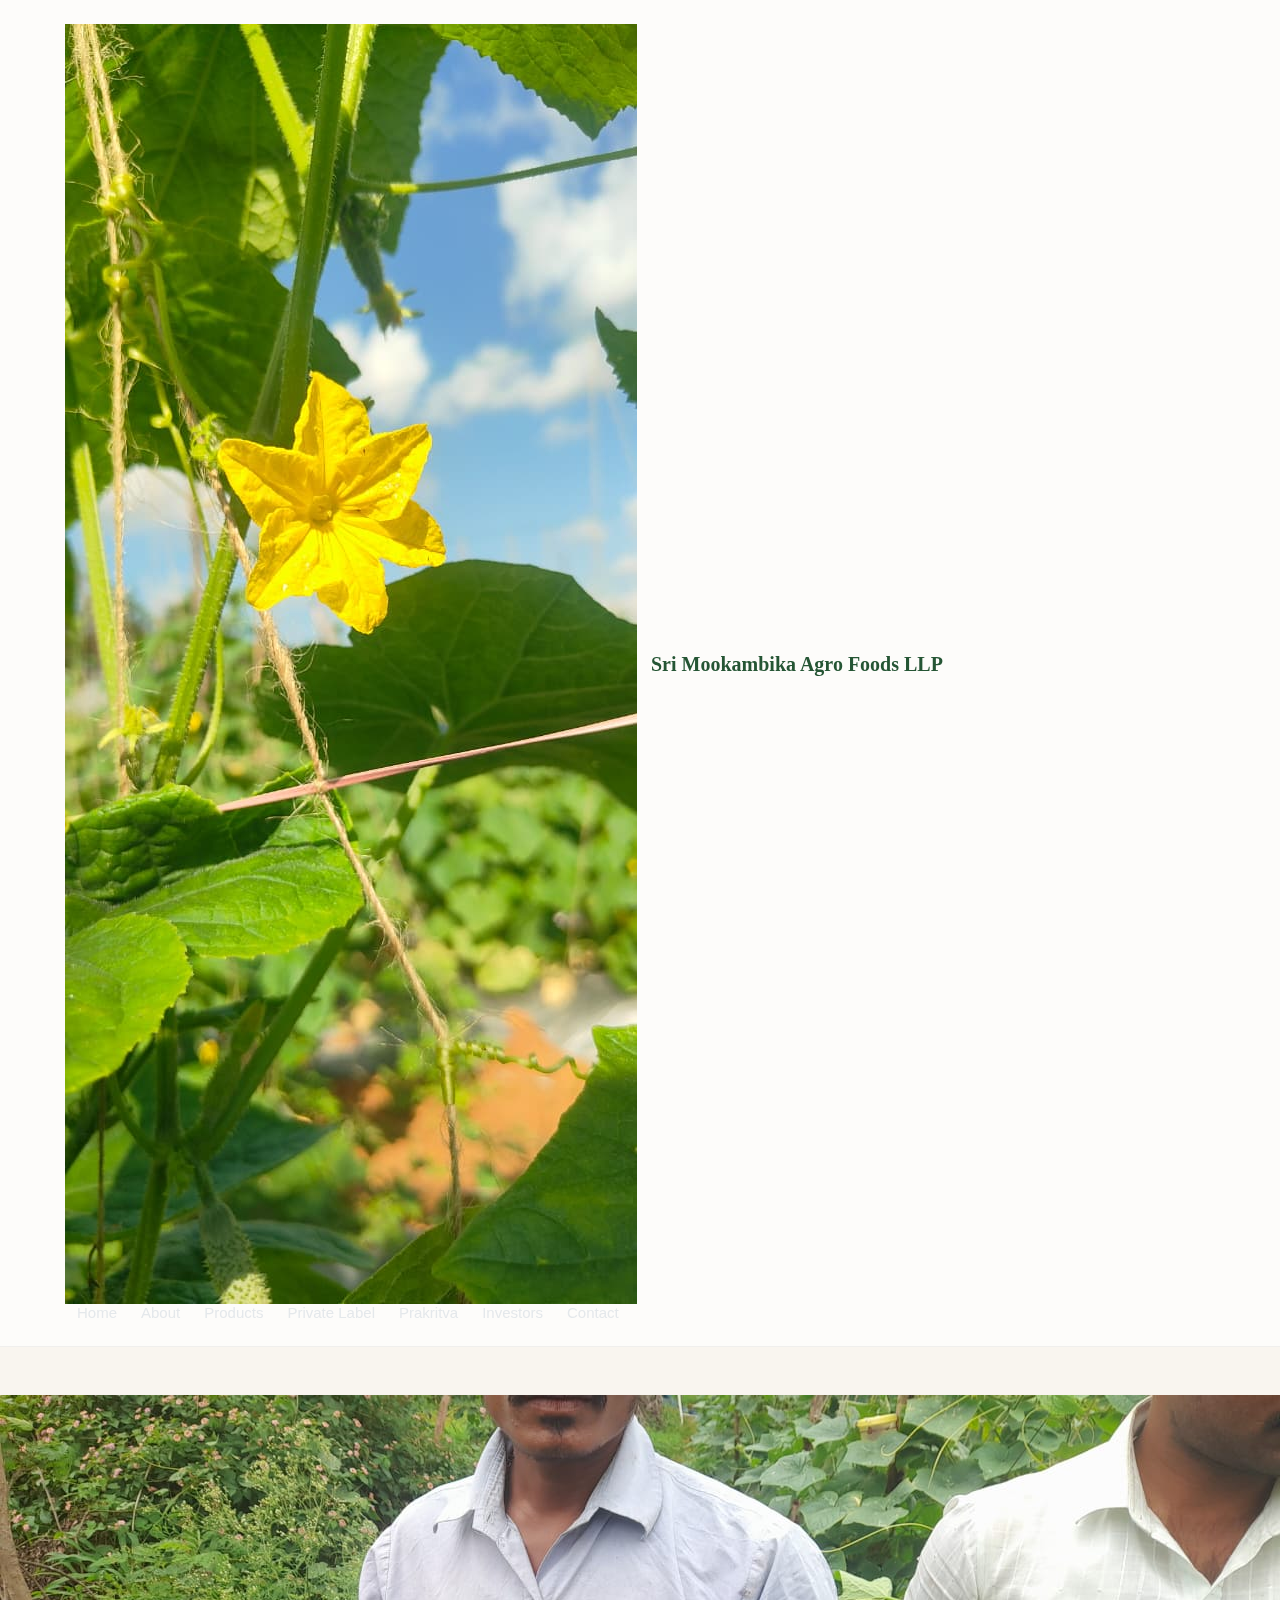
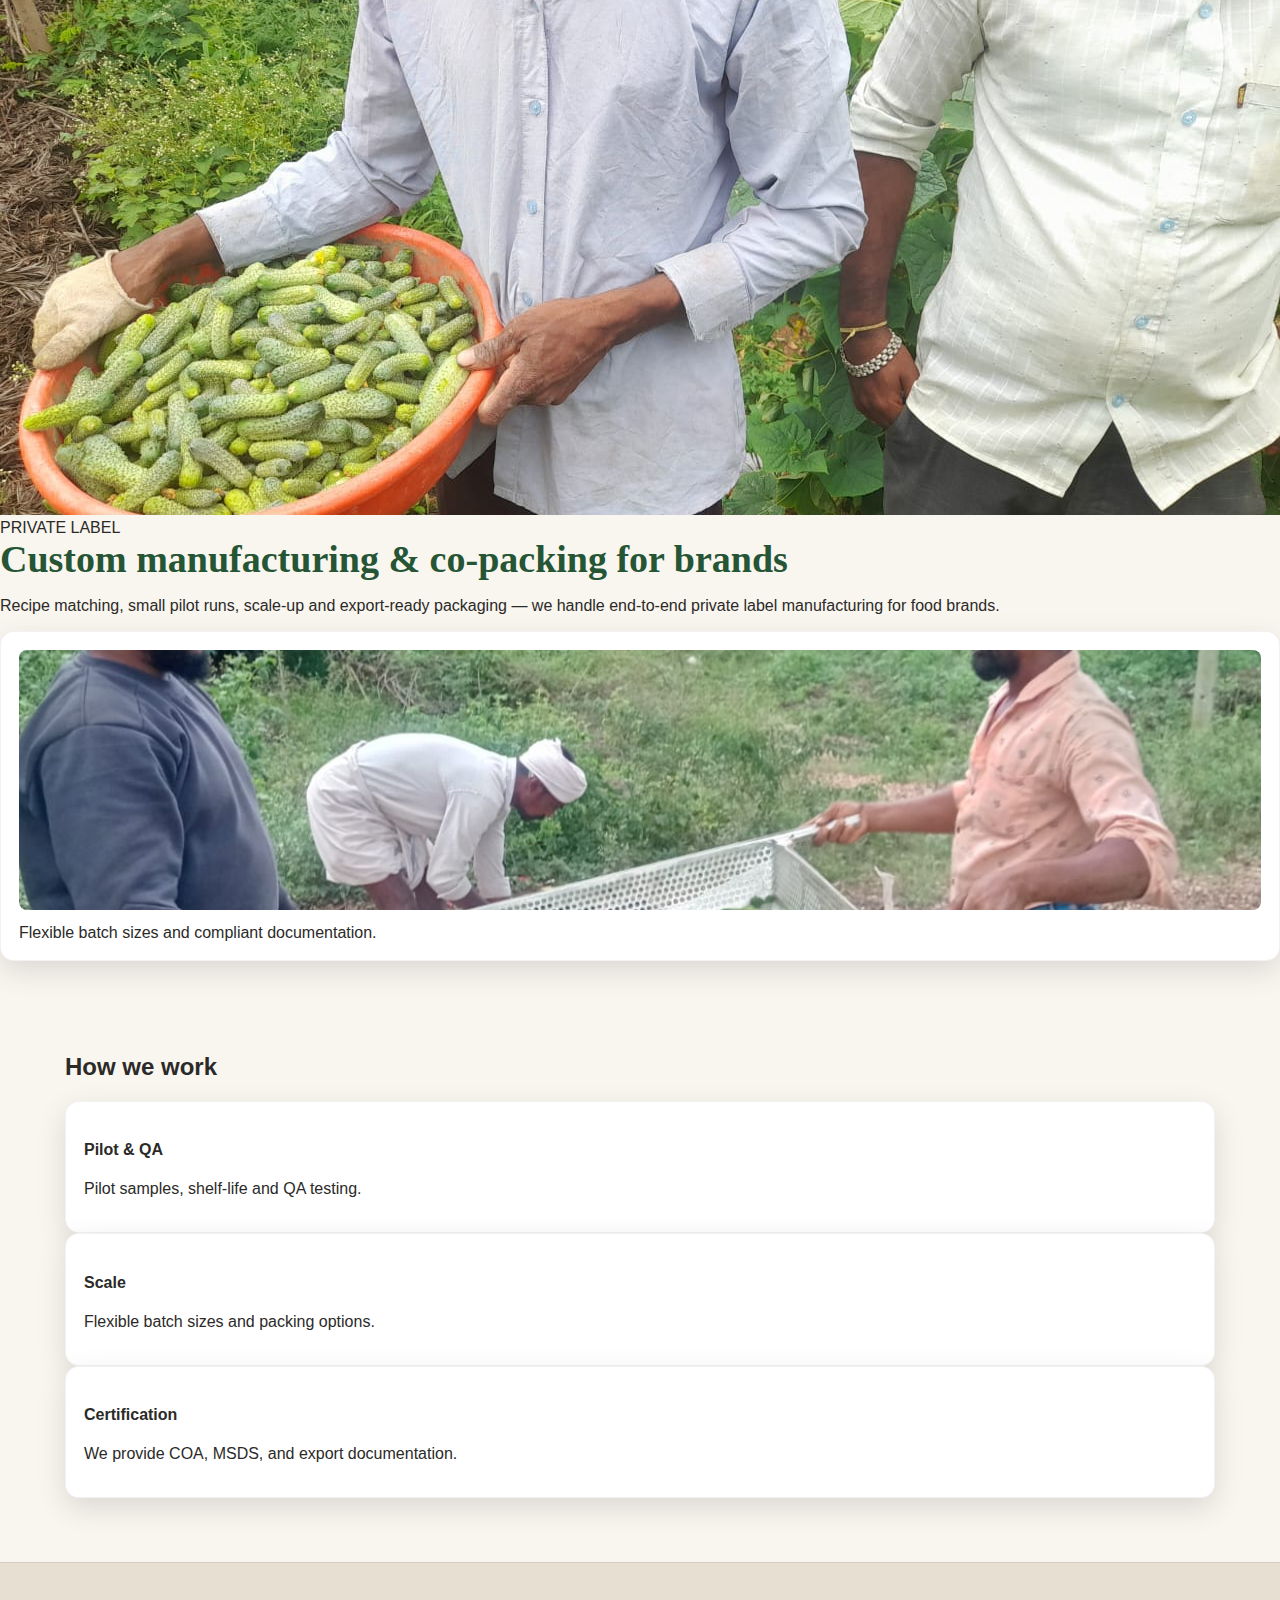
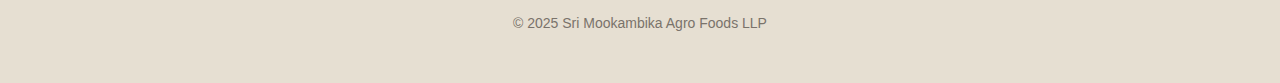
<file: private-label.html>
<!doctype html>
<html lang="en">
<head>
  <meta charset="utf-8" />
  <title>Private Label — Sri Mookambika Agro Foods LLP</title>
  <meta name="viewport" content="width=device-width,initial-scale=1" />
  <link rel="stylesheet" href="assets/css/style.css" />
</head>
<body>
  <header class="site-nav">
    <div class="container">
      <div class="brand"><img class="logo" src="images/cucumber-flower.jpg" alt="logo" /><div><h1>Sri Mookambika Agro Foods LLP</h1></div></div>
      <nav class="nav-links"><a href="index.html">Home</a><a href="about.html">About</a><a href="products.html">Products</a><a href="private-label.html" aria-current="page">Private Label</a><a href="prakritva.html">Prakritva</a><a href="investors.html">Investors</a><a href="contact.html">Contact</a></nav>
    </div>
  </header>

  <section class="hero">
    <div class="hero-inner">
      <div class="hero-bg"><img class="bg" src="images/fresh-gherkins.jpg" alt="Fresh gherkins" /></div>
      <div class="hero-left">
        <div class="kicker">PRIVATE LABEL</div>
        <h2 class="hero-title">Custom manufacturing & co-packing for brands</h2>
        <p class="hero-lead leadin">Recipe matching, small pilot runs, scale-up and export-ready packaging — we handle end-to-end private label manufacturing for food brands.</p>
      </div>
      <aside class="card"><img src="images/buying-loading.jpg" alt="Loading" style="width:100%;height:260px;object-fit:cover;border-radius:8px" /><div class="small" style="margin-top:10px">Flexible batch sizes and compliant documentation.</div></aside>
    </div>
  </section>

  <section class="section">
    <div class="container">
      <h2 class="h2">How we work</h2>
      <div class="grid grid-resp">
        <div class="card"><h4 class="title">Pilot & QA</h4><p class="small">Pilot samples, shelf-life and QA testing.</p></div>
        <div class="card"><h4 class="title">Scale</h4><p class="small">Flexible batch sizes and packing options.</p></div>
        <div class="card"><h4 class="title">Certification</h4><p class="small">We provide COA, MSDS, and export documentation.</p></div>
      </div>
    </div>
  </section>

  <footer class="site-footer"><div class="container">© 2025 Sri Mookambika Agro Foods LLP</div></footer>

  <script>const reveals=document.querySelectorAll('.reveal');const io=new IntersectionObserver((entries)=>{entries.forEach(e=>{if(e.isIntersecting){e.target.classList.add('show');io.unobserve(e.target)}})},{threshold:0.12});reveals.forEach(r=>io.observe(r));</script>
</body>
</html>
</file>
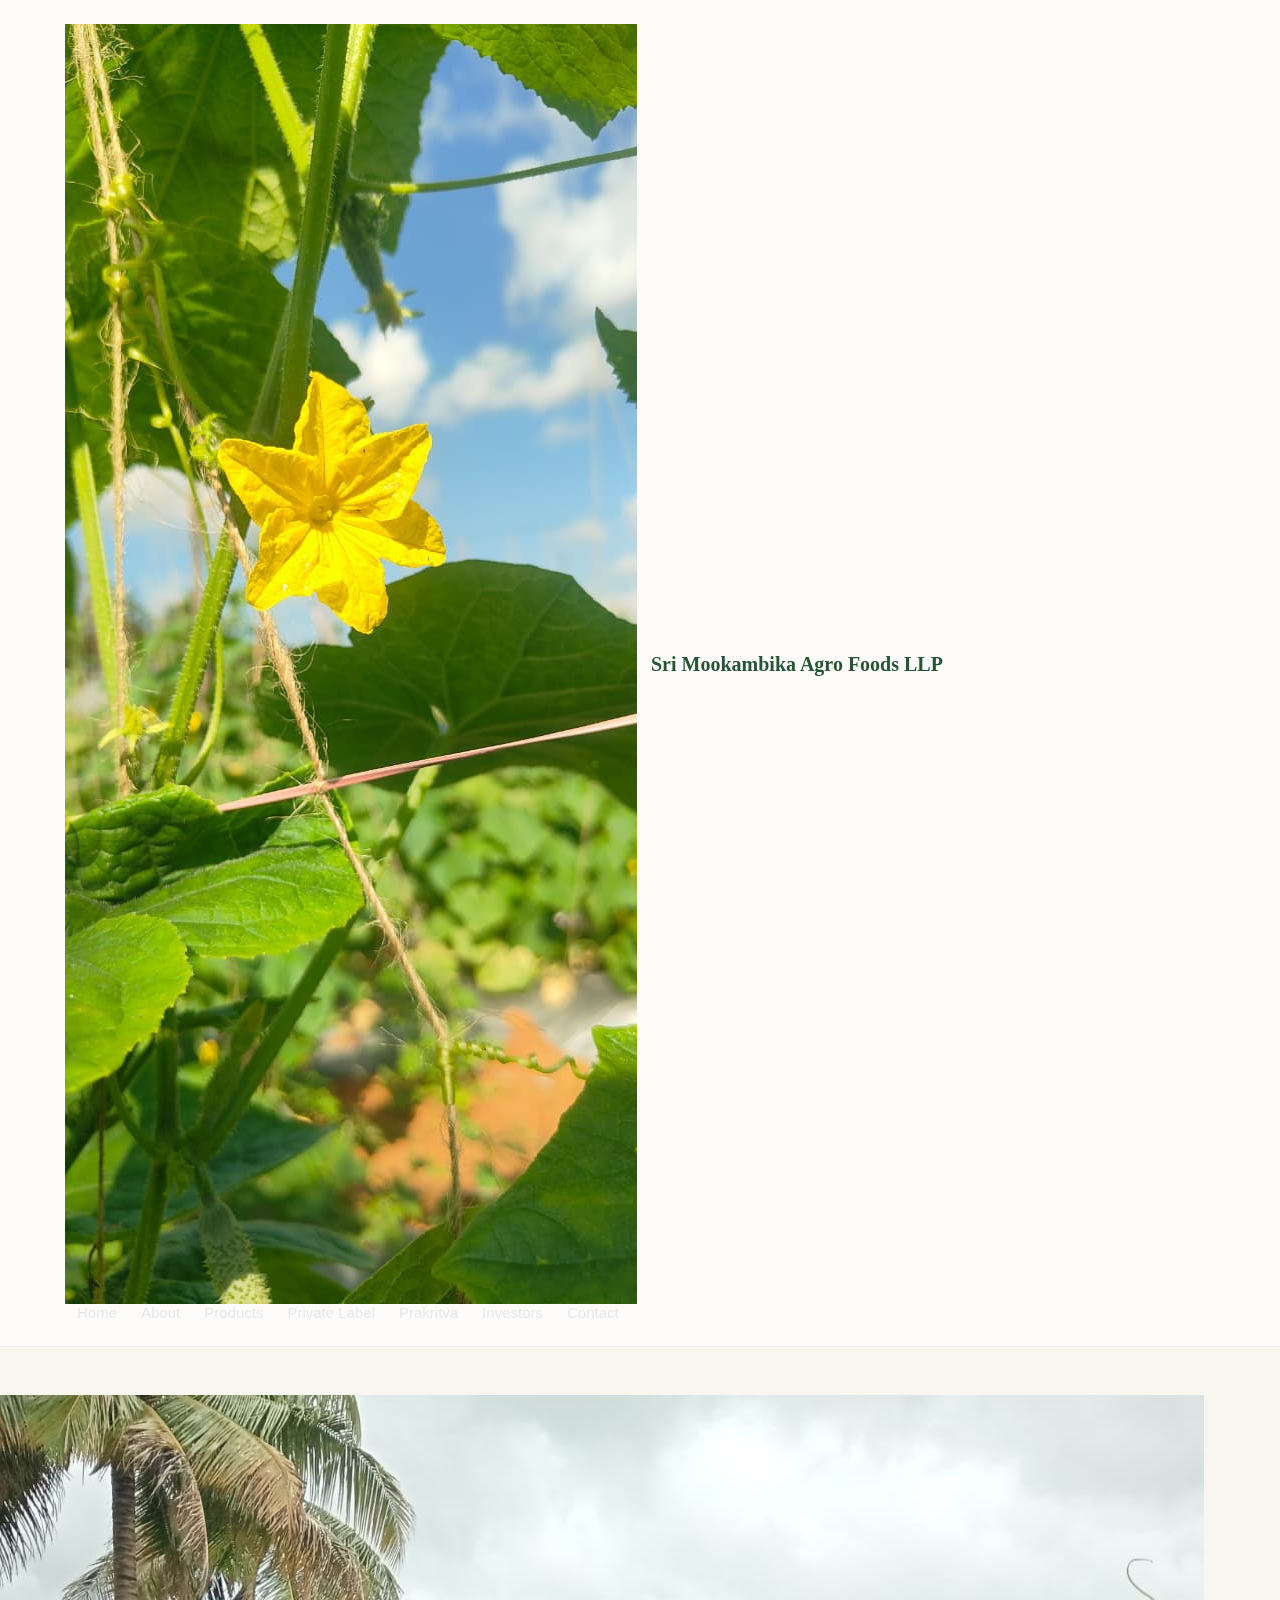
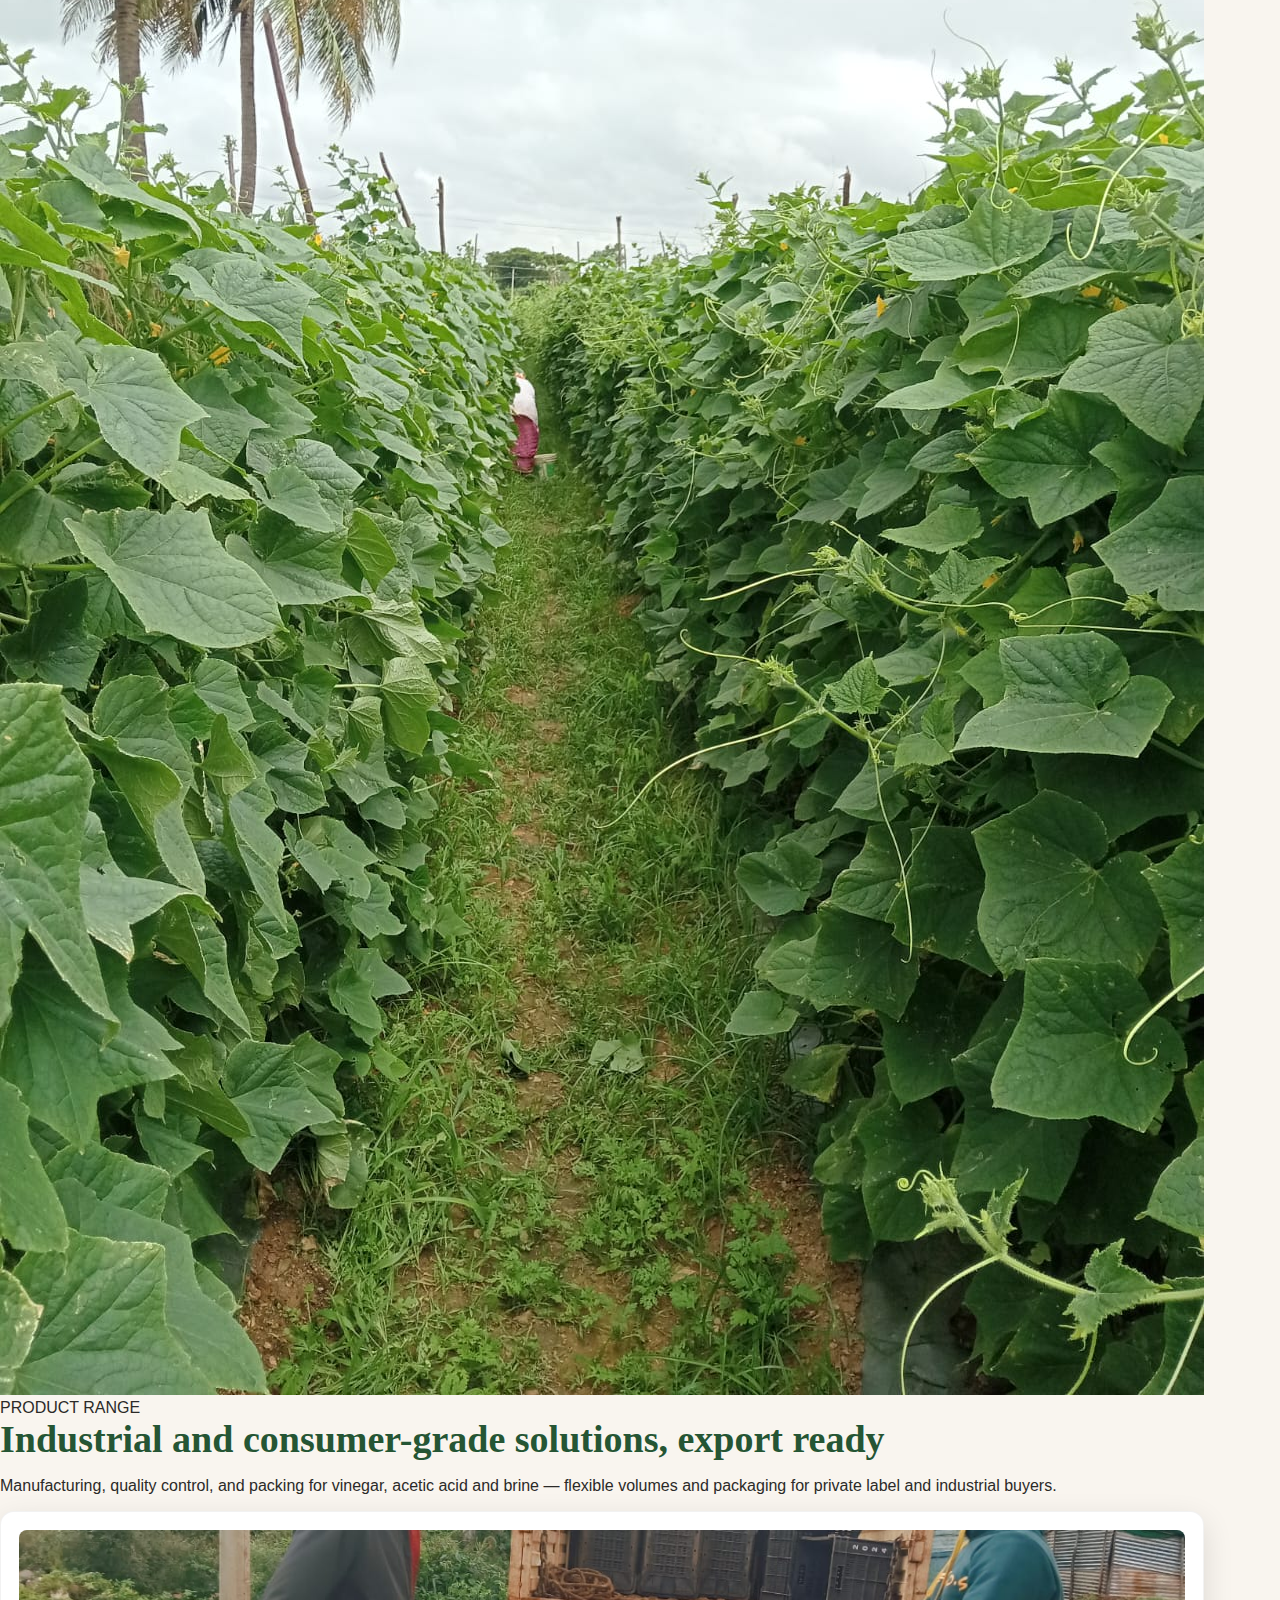
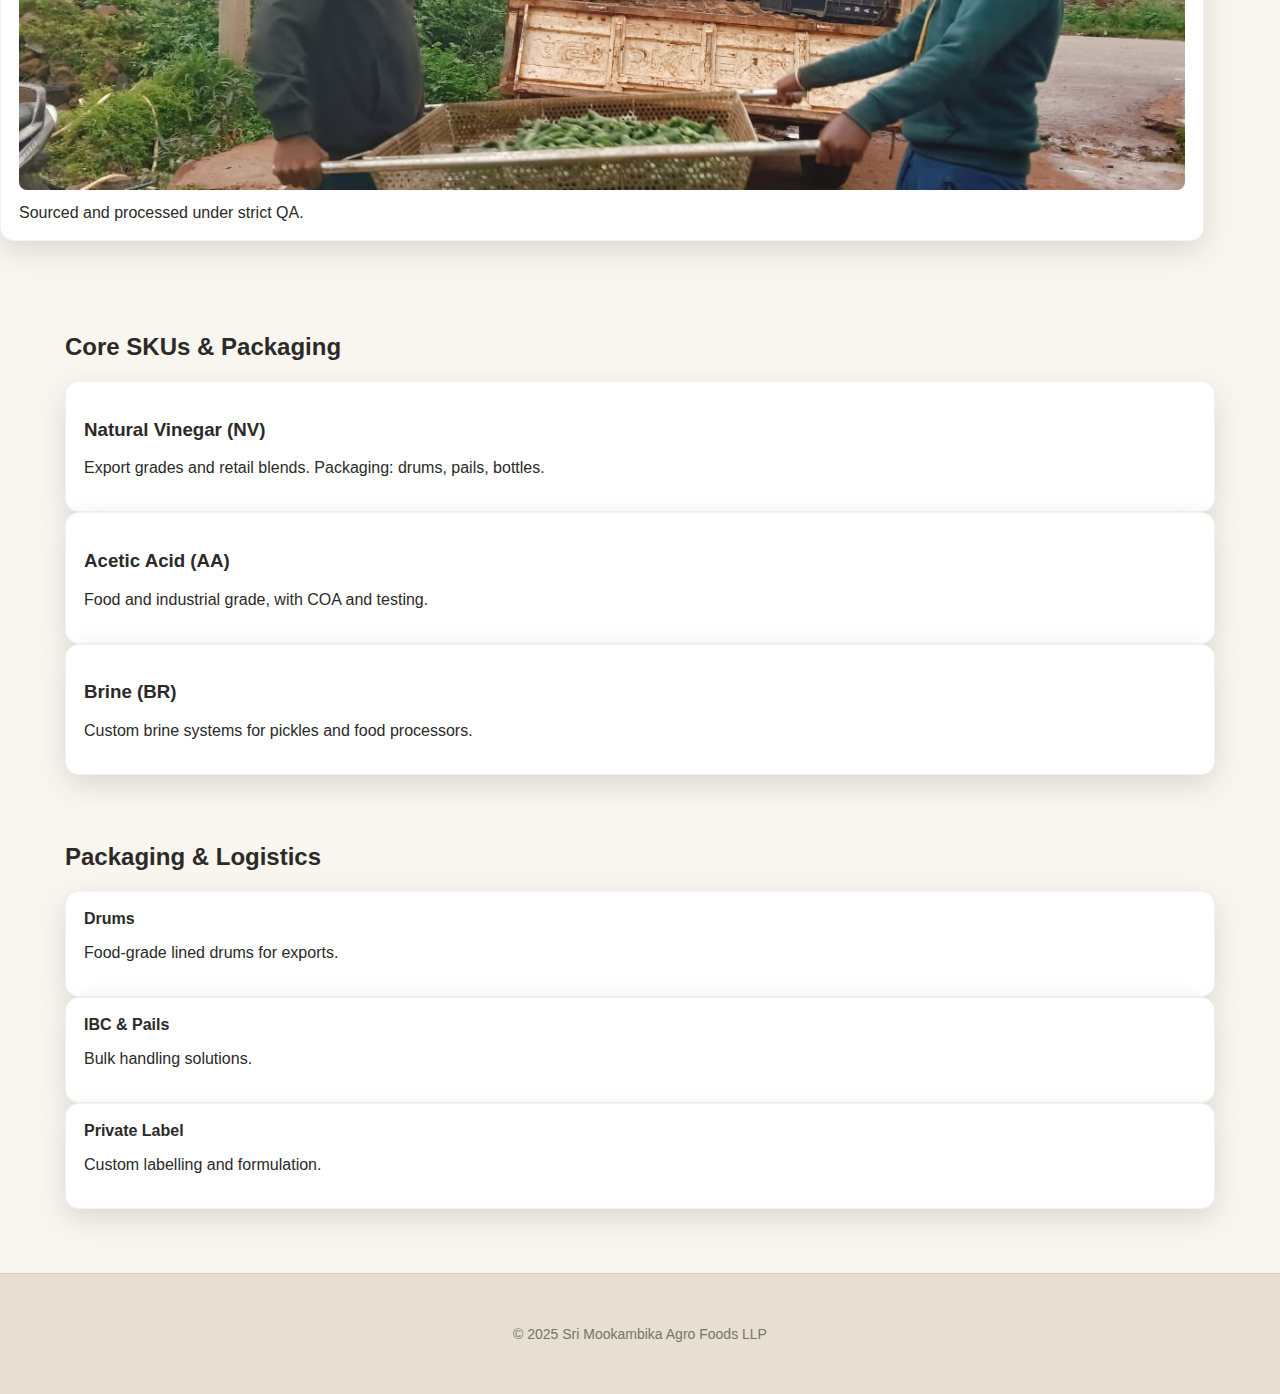
<file: products.html>
<!doctype html>
<html lang="en">
<head>
  <meta charset="utf-8" />
  <title>Products — Sri Mookambika Agro Foods LLP</title>
  <meta name="viewport" content="width=device-width,initial-scale=1" />
  <link rel="stylesheet" href="assets/css/style.css" />
  <meta name="description" content="Products — Natural Vinegar, Acetic Acid, Brine. Export grades and packaging.">
</head>
<body>
  <header class="site-nav">
    <div class="container">
      <div class="brand"><img class="logo" src="images/cucumber-flower.jpg" alt="logo" /><div><h1>Sri Mookambika Agro Foods LLP</h1></div></div>
      <nav class="nav-links"><a href="index.html">Home</a><a href="about.html">About</a><a href="products.html" aria-current="page">Products</a><a href="private-label.html">Private Label</a><a href="prakritva.html">Prakritva</a><a href="investors.html">Investors</a><a href="contact.html">Contact</a></nav>
    </div>
  </header>

  <section class="hero">
    <div class="hero-inner">
      <div class="hero-bg"><img class="bg" src="images/cucumber-corridor.jpg" alt="Crop corridor" /></div>
      <div class="hero-left">
        <div class="kicker">PRODUCT RANGE</div>
        <h2 class="hero-title">Industrial and consumer-grade solutions, export ready</h2>
        <p class="hero-lead leadin">Manufacturing, quality control, and packing for vinegar, acetic acid and brine — flexible volumes and packaging for private label and industrial buyers.</p>
      </div>
      <aside class="card"><img src="images/buying-trays.jpg" alt="Buying" style="width:100%;height:260px;object-fit:cover;border-radius:8px" /><div class="small" style="margin-top:10px">Sourced and processed under strict QA.</div></aside>
    </div>
  </section>

  <section class="section">
    <div class="container">
      <h2 class="h2">Core SKUs & Packaging</h2>
      <div class="grid grid-resp">
        <div class="card">
          <h3 class="title">Natural Vinegar (NV)</h3>
          <p class="small">Export grades and retail blends. Packaging: drums, pails, bottles.</p>
        </div>
        <div class="card">
          <h3 class="title">Acetic Acid (AA)</h3>
          <p class="small">Food and industrial grade, with COA and testing.</p>
        </div>
        <div class="card">
          <h3 class="title">Brine (BR)</h3>
          <p class="small">Custom brine systems for pickles and food processors.</p>
        </div>
      </div>
    </div>
  </section>

  <section class="section">
    <div class="container">
      <h2 class="h2">Packaging & Logistics</h2>
      <div class="grid grid-resp">
        <div class="card"><strong>Drums</strong><p class="small">Food-grade lined drums for exports.</p></div>
        <div class="card"><strong>IBC & Pails</strong><p class="small">Bulk handling solutions.</p></div>
        <div class="card"><strong>Private Label</strong><p class="small">Custom labelling and formulation.</p></div>
      </div>
    </div>
  </section>

  <footer class="site-footer"><div class="container">© 2025 Sri Mookambika Agro Foods LLP</div></footer>

  <script>const reveals=document.querySelectorAll('.reveal');const io=new IntersectionObserver((entries)=>{entries.forEach(e=>{if(e.isIntersecting){e.target.classList.add('show');io.unobserve(e.target)}})},{threshold:0.12});reveals.forEach(r=>io.observe(r));</script>
</body>
</html>
</file>
<file: assets/css/style.css>
/* EARTHY PREMIUM THEME — SMAF WEBSITE */
/* Clean, premium, warm agri export brand design */

:root {
  --bg: #f9f5ef;              /* Warm light background */
  --bg-dark: #e6dfd2;         /* Slightly darker cream for contrast */
  --text: #2b2a28;            /* Deep, elegant neutral */
  --muted: #7a736b;           /* Warm muted text */
  --green: #2f6d41;           /* Earthy green */
  --green-dark: #255534;      /* Stronger green */
  --gold: #b8924c;            /* Warm golden accent */
  --gold-light: #d6b878;      /* Softer gold */
  --white: #ffffff;
  
  --radius: 14px;
  --shadow-soft: 0 6px 18px rgba(0,0,0,0.08);
  --shadow-card: 0 10px 30px rgba(0,0,0,0.12);

  --font-title: "Playfair Display", serif;
  --font-body: "Inter", sans-serif;
}

body {
  margin: 0;
  background: var(--bg);
  color: var(--text);
  font-family: var(--font-body);
  -webkit-font-smoothing: antialiased;
}

.container {
  max-width: 1150px;
  margin: 0 auto;
  padding: 24px;
}

/* HEADER ------------------------------------------------- */
header {
  background: rgba(255,255,255,0.65);
  backdrop-filter: blur(8px);
  border-bottom: 1px solid rgba(0,0,0,0.05);
  position: sticky;
  top: 0;
  z-index: 100;
}

.nav-inner {
  display: flex;
  align-items: center;
  justify-content: space-between;
}

.brand {
  display: flex;
  gap: 14px;
  align-items: center;
}

.brand h1 {
  margin: 0;
  font-size: 20px;
  font-weight: 700;
  font-family: var(--font-title);
  color: var(--green-dark);
}

.brand-sub {
  font-size: 12px;
  color: var(--muted);
}

/* NAV */
nav ul {
  list-style: none;
  display: flex;
  gap: 22px;
  padding: 0;
  margin: 0;
}

nav a {
  text-decoration: none;
  color: var(--muted);
  font-weight: 600;
  font-size: 15px;
  transition: 0.2s ease;
}

nav a:hover {
  color: var(--green-dark);
  transform: translateY(-2px);
}

/* HERO ------------------------------------------------- */
.hero {
  display: grid;
  grid-template-columns: 1fr 420px;
  gap: 36px;
  padding: 48px 0;
  align-items: center;
}

.hero-left h2 {
  font-family: var(--font-title);
  font-size: 38px;
  margin: 0 0 14px;
  color: var(--green-dark);
}

.hero-left .lead {
  color: var(--muted);
  font-size: 16px;
  line-height: 1.6;
  margin-bottom: 20px;
}

/* CTA button */
.cta {
  background: var(--green-dark);
  color: white;
  padding: 12px 22px;
  border-radius: var(--radius);
  font-weight: 700;
  text-decoration: none;
  transition: 0.25s ease;
}

.cta:hover {
  background: var(--green);
  transform: translateY(-3px);
}

/* CARD ------------------------------------------------- */
.card {
  background: var(--white);
  padding: 18px;
  border-radius: var(--radius);
  box-shadow: var(--shadow-card);
  border: 1px solid rgba(0,0,0,0.05);
}

/* SERVICE CARDS ---------------------------------------- */
.service {
  background: var(--white);
  padding: 20px;
  border-radius: var(--radius);
  box-shadow: var(--shadow-soft);
  border: 1px solid rgba(0,0,0,0.05);
}

.service h3 {
  font-family: var(--font-title);
  margin-top: 0;
  color: var(--green-dark);
}

/* GALLERY ---------------------------------------------- */
.gallery {
  display: grid;
  grid-template-columns: repeat(auto-fill, minmax(180px,1fr));
  gap: 14px;
}

.gallery img {
  width: 100%;
  height: 140px;
  object-fit: cover;
  border-radius: 12px;
  box-shadow: var(--shadow-soft);
  transition: 0.35s ease;
}

.gallery img:hover {
  transform: scale(1.05) translateY(-4px);
  box-shadow: var(--shadow-card);
}

/* CONTACT FORM ---------------------------------------- */
input, textarea {
  width: 100%;
  padding: 12px;
  border-radius: var(--radius);
  border: 1px solid rgba(0,0,0,0.1);
  background: var(--white);
  font-family: var(--font-body);
  color: var(--text);
}

button, .cta {
  cursor: pointer;
}

/* FOOTER ----------------------------------------------- */
footer {
  text-align: center;
  padding: 28px 0;
  margin-top: 40px;
  background: var(--bg-dark);
  color: var(--muted);
  font-size: 14px;
  border-top: 1px solid rgba(0,0,0,0.08);
}

/* REVEAL ANIMATION ------------------------------------- */
.reveal {
  opacity: 0;
  transform: translateY(24px);
  transition: opacity 0.7s ease, transform 0.7s ease;
}

.reveal.visible {
  opacity: 1;
  transform: translateY(0px);
}

/* RESPONSIVE ------------------------------------------- */
@media (max-width: 900px) {
  .hero {
    grid-template-columns: 1fr;
  }
  nav ul {
    display: none;
  }
}

/* HEADER UPGRADE */
.header {
  background: rgba(255,255,255,0.65);
  backdrop-filter: blur(10px);
  border-bottom: 1px solid rgba(0,0,0,0.06);
  position: sticky;
  top: 0;
  z-index: 1000;
}

.header-inner {
  display: flex;
  align-items: center;
  justify-content: space-between;
}

/* Desktop nav */
.nav-desktop a {
  margin-left: 20px;
  text-decoration: none;
  color: var(--muted);
  font-weight: 600;
}
.nav-desktop a:hover {
  color: var(--green-dark);
}

/* Hamburger button */
.hamburger {
  font-size: 24px;
  cursor: pointer;
  display: none;
  color: var(--green-dark);
}

/* Mobile menu panel */
.mobile-menu {
  display: none;
  flex-direction: column;
  padding: 14px 22px;
  background: var(--bg);
  border-bottom: 1px solid rgba(0,0,0,0.08);
}
.mobile-menu a {
  text-decoration: none;
  color: var(--green-dark);
  font-weight: 600;
  padding: 10px 0;
}

/* RESPONSIVE */
@media (max-width: 900px) {
  .nav-desktop {
    display: none;
  }
  .hamburger {
    display: block;
  }
  .mobile-menu.show {
    display: flex;
  }
}

/* ===========================
   STEP 2 — Sticky Navbar + Smooth Scroll
=========================== */

html {
  scroll-behavior: smooth;
}

/* Sticky Navigation */
.site-header {
  position: sticky;
  top: 0;
  z-index: 999;
  background: rgba(15, 23, 28, 0.65); /* Semi-transparent on scroll */
  backdrop-filter: blur(8px);
  border-bottom: 1px solid rgba(255, 255, 255, 0.07);
}

/* When scrolled, navbar becomes slightly more solid */
.scrolled-header {
  background: rgba(15, 23, 28, 0.9);
  transition: background 0.25s ease;
}

/* Mobile nav button styling (hamburger) */
.mobile-menu-toggle {
  cursor: pointer;
  font-size: 1.6rem;
  padding: 4px 10px;
  color: #fff;
}

/* Mobile dropdown menu */
.mobile-nav {
  display: none;
  flex-direction: column;
  gap: 10px;
  background: rgba(15, 23, 28, 0.95);
  padding: 16px;
  border-radius: 8px;
}

.mobile-nav.show {
  display: flex;
}

/* Make nav links cleaner */
.site-nav a {
  color: #e4e8eb;
  text-decoration: none;
  padding: 6px 12px;
  font-weight: 500;
  transition: 0.2s;
}

.site-nav a:hover {
  color: #4ade80; /* green highlight */
}
</file>
